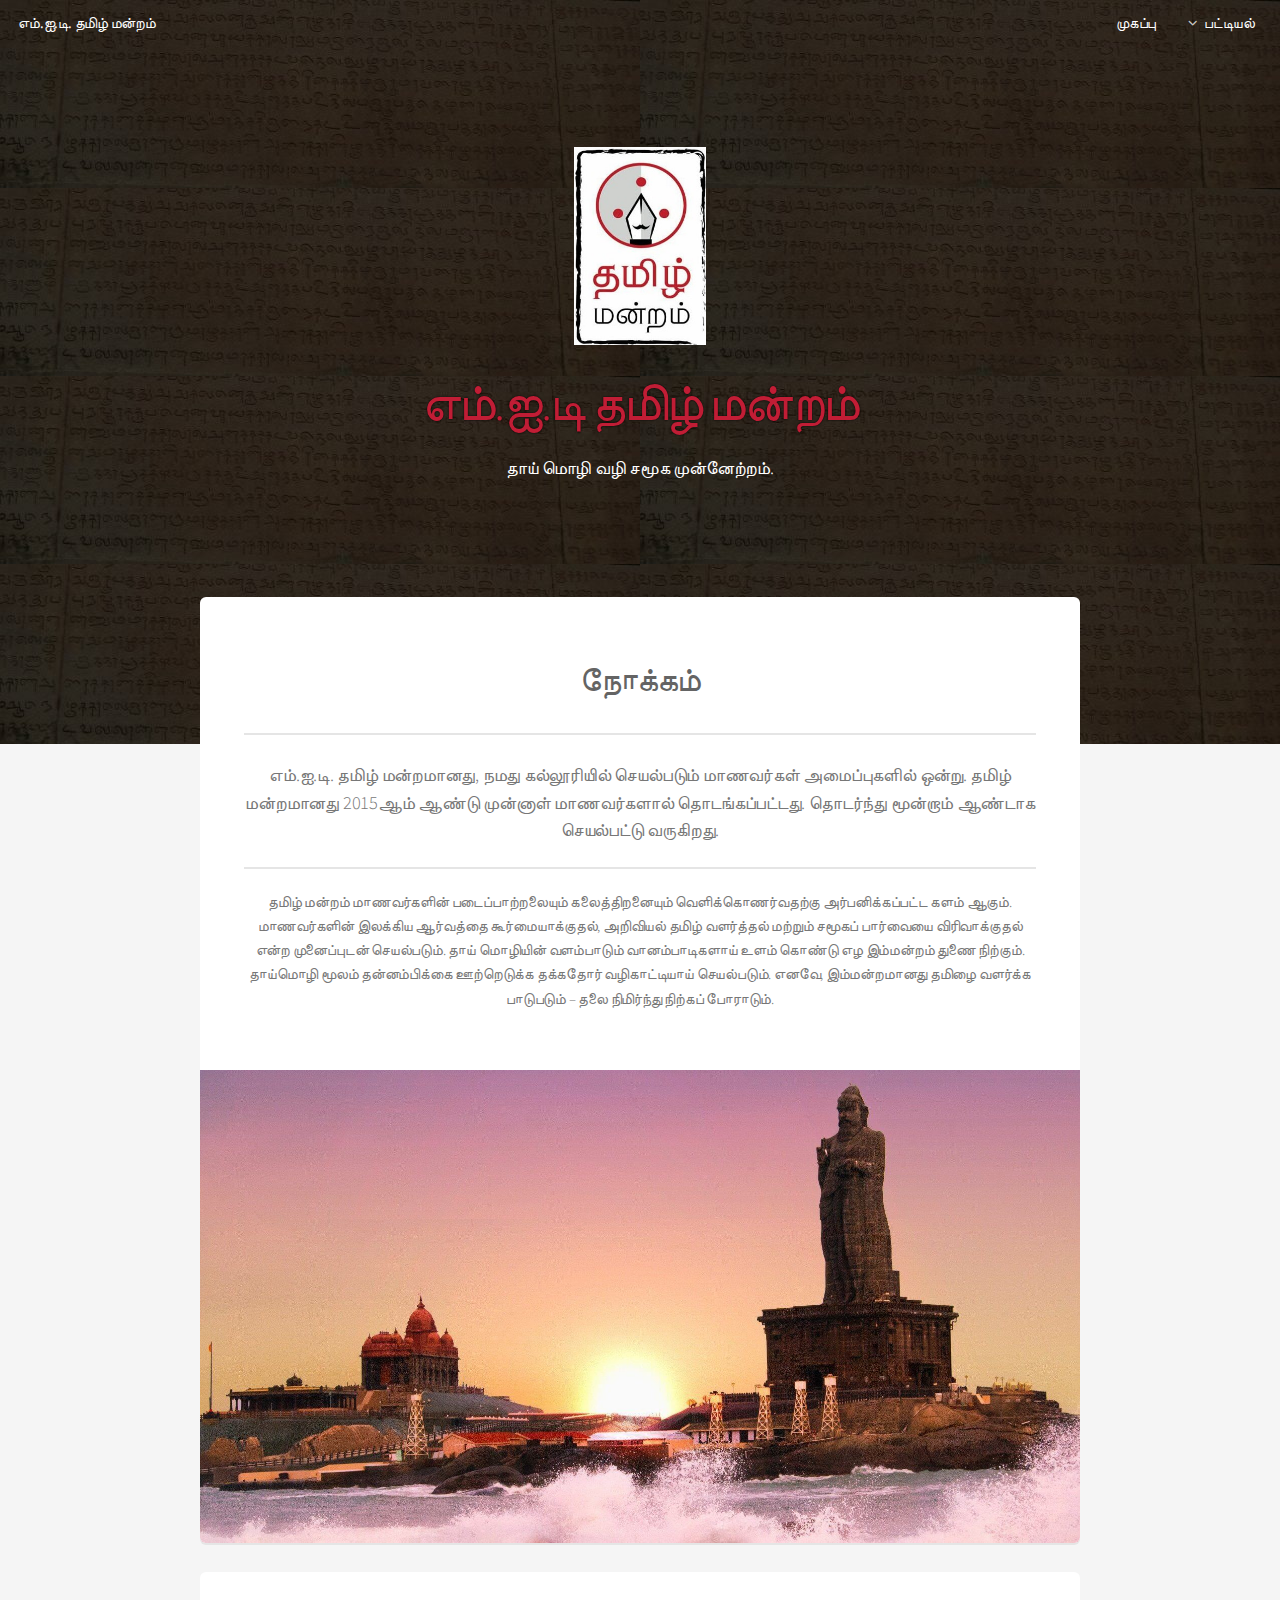
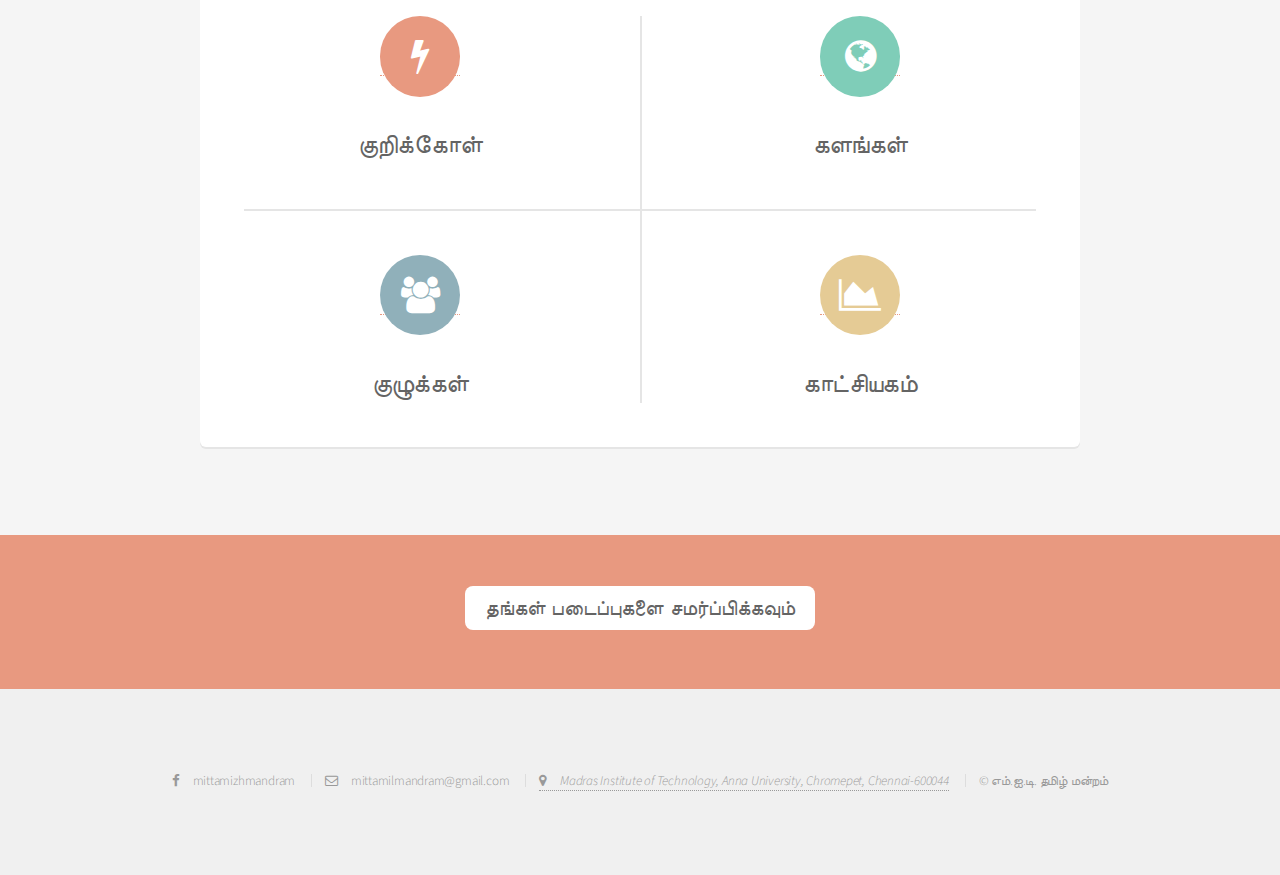
<file: index.html>
<!DOCTYPE HTML>
<html>
	<head>
		<title>எம்.ஐ.டி. தமிழ் மன்றம்</title>
		<link rel="icon" type="image/png" href="images/logo_icon.jpg"/>
		<meta charset="utf-8" />
		<meta name="viewport" content="width=device-width, initial-scale=1, user-scalable=no" />
		<link rel="stylesheet" href="assets/css/main.css" />
	</head>
	<body class="landing is-preload">
		<div id="page-wrapper">

			<!-- Header -->
				<header id="header" class="alt">
					<h1><a href="index.html">எம்.ஐ.டி. தமிழ் மன்றம்</a></h1>
					<nav id="nav">
						<ul>
							<li><a href="index.html">முகப்பு</a></li>
							<li>
								<a href="#" class="icon fa-angle-down">பட்டியல்</a>
								<ul>
									<li><a href="goal.html">குறிக்கோள்</a></li>
									<li><a href="field.html">களங்கள்</a></li>
									<li><a href="team.html">குழுக்கள்</a></li>
									<li><a href="gallery.html">காட்சியகம்</a></li>
								</ul>
							</li>
						</ul>
					</nav>
				</header>

			<!-- Banner -->
				<section id="banner" style="background-image: url(images/banner_01.jpg)">
					<img src="images/logo_icon.jpg" style="width:9em;height:13.5em;" />
					<h2> </h2>
					<h2 style="color:#C11D35;text-shadow: #000000 0px 0px 2px;">எம்.ஐ.டி தமிழ் மன்றம்</h2>
					<p>தாய் மொழி வழி சமூக முன்னேற்றம்.</p>
				</section>

			<!-- Main -->
				<section id="main" class="container">

					<section class="box special">
						<header class="major">
							<h2>நோக்கம்</h2>
							<p>எம்.ஐ.டி. தமிழ் மன்றமானது, நமது கல்லூரியில் செயல்படும் மாணவர்கள் அமைப்புகளில் ஒன்று. தமிழ் மன்றமானது 2015ஆம் ஆண்டு முன்னாள் மாணவர்களால் தொடங்கப்பட்டது. தொடர்ந்து மூன்றாம் ஆண்டாக செயல்பட்டு வருகிறது.</p><br>
							<p>தமிழ் மன்றம் மாணவர்களின் படைப்பாற்றலையும் கலைத்திறனையும் வெளிக்கொணர்வதற்கு அர்பனிக்கப்பட்ட களம் ஆகும். மாணவர்களின் இலக்கிய ஆர்வத்தை கூர்மையாக்குதல், அறிவியல் தமிழ் வளர்த்தல் மற்றும் சமூகப் பார்வையை விரிவாக்குதல் என்ற முனைப்புடன் செயல்படும். தாய் மொழியின் வளம்பாடும் வானம்பாடிகளாய் உளம் கொண்டு எழ இம்மன்றம் துணை நிற்கும். தாய்மொழி மூலம் தன்னம்பிக்கை ஊற்றெடுக்க தக்கதோர் வழிகாட்டியாய் செயல்படும். எனவே, இம்மன்றமானது தமிழை வளர்க்க பாடுபடும் – தலை நிமிர்ந்து நிற்கப் போராடும்.</p>
						</header>
						<span class="image featured"><img src="images/bg1.jpeg" alt="" /></span>
					</section>

					<section class="box special features">
						<div class="features-row">
							<section><a href="goal.html">
								<span class="icon major fa-bolt accent2"></span>
								<h3>குறிக்கோள்</h3>
							</a>
							</section>
							<section><a href="field.html">
								<span class="icon major fa-globe accent3"></span>
								<h3>களங்கள்</h3>
							</a>
							</section>
						</div>
						<div class="features-row">
							<section><a href="team.html">
								<span class="icon major fa-group accent4"></span>
								<h3>குழுக்கள்</h3>
								</a>
							</section>
							<section><a href="gallery.html">
								<span class="icon major fa-area-chart accent5"></span>
								<h3>காட்சியகம்</h3>
							</a>
							</section>
						</div>
					</section>
				</section>

			<!-- CTA -->
				<section id="cta">
					<style>
						/*Bittons*/
						#bittons {
							text-align: center;
							position: relative;
						}
						#bitton {
							font-size: 20px;
							color: #646464;
							text-align: center;
							border-radius: 8px;
							font-size: 21px;
							background: white;
							padding: 10px 20px 10px 20px;
							border: none;
						}
					</style>
					<div id="bittons">
						<a href="submission.php">
							<button id="bitton" role="bitton">தங்கள் படைப்புகளை சமர்ப்பிக்கவும்</button>
						</a>
					</div>
				</section>

			<!-- Footer -->
				<footer id="footer">
					<ul class="copyright">
						<li><a href="https://facebook.com/Mittamizhmandram" class="icon fa-facebook"><span class="label">Facebook</span>&emsp;mittamizhmandram</a></li>
						<li><a href="mailto:mittamilmandram@gmail.com" class="icon fa-envelope-o">&emsp;mittamilmandram@gmail.com</a></li>
						<li><a href="https://maps.google.com/?q=madras+institute+of+technology" target="_blank"><i class="icon fa-map-marker">&emsp;Madras Institute of Technology, Anna University, Chromepet, Chennai-600044</i></a></li>
						<li>&copy; எம்.ஐ.டி. தமிழ் மன்றம்</li>
					</ul>
				</footer>

		</div>

		<!-- Scripts -->
			<script src="assets/js/jquery.min.js"></script>
			<script src="assets/js/jquery.dropotron.min.js"></script>
			<script src="assets/js/jquery.scrollex.min.js"></script>
			<script src="assets/js/browser.min.js"></script>
			<script src="assets/js/breakpoints.min.js"></script>
			<script src="assets/js/util.js"></script>
			<script src="assets/js/main.js"></script>

	</body>
</html>
</file>
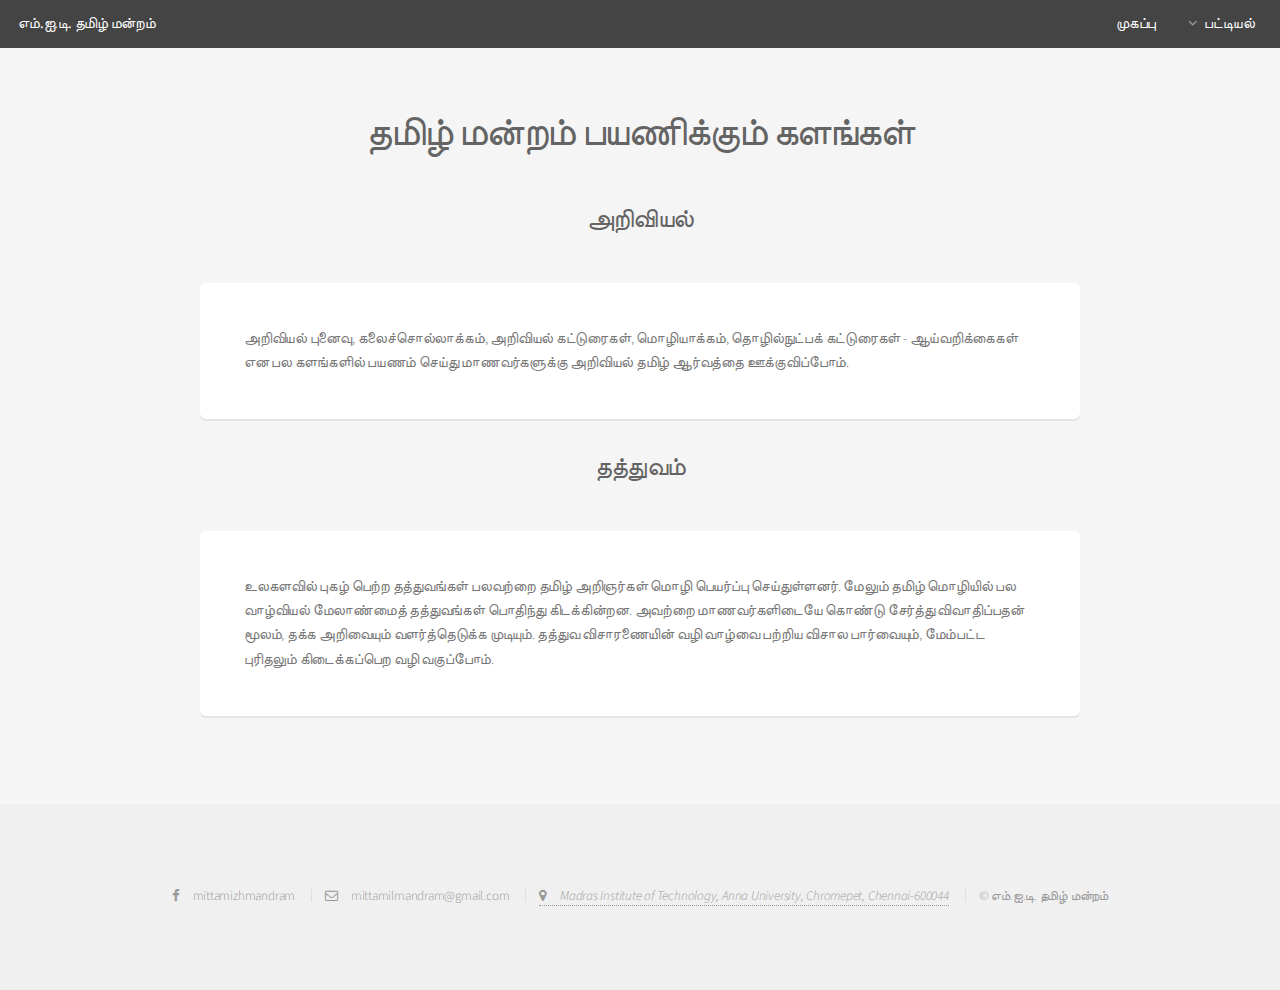
<file: field.html>
<!DOCTYPE HTML>
<html>
	<head>
		<title>எம்.ஐ.டி. தமிழ் மன்றம்</title>
		<link rel="icon" type="image/png" href="images/logo_icon.jpg"/>
		<meta charset="utf-8" />
		<meta name="viewport" content="width=device-width, initial-scale=1, user-scalable=no" />
		<link rel="stylesheet" href="assets/css/main.css" />
	</head>
	<body class="is-preload">
		<div id="page-wrapper">

			<!-- Header -->
				<header id="header">
					<h1><a href="index.html">எம்.ஐ.டி. தமிழ் மன்றம்</a></h1>
					<nav id="nav">
							<ul>
									<li><a href="index.html">முகப்பு</a></li>
									<li>
										<a href="#" class="icon fa-angle-down">பட்டியல்</a>
										<ul>
											<li><a href="goal.html">குறிக்கோள்</a></li>
											<li><a href="field.html">களங்கள்</a></li>
											<li><a href="team.html">குழுக்கள்</a></li>
											<li><a href="gallery.html">காட்சியகம்</a></li>
										</ul>
									</li>
								</ul>
					</nav>
				</header>

			<!-- Main -->
				<section id="main" class="container">
					<header>
						<h2>தமிழ் மன்றம் பயணிக்கும் களங்கள்</h2><br />
						<h3> </h3>
						<h3>அறிவியல்</h3>
					</header>
					<div class="box">
						<p>அறிவியல் புனைவு, கலைச்சொல்லாக்கம், அறிவியல் கட்டுரைகள், மொழியாக்கம், தொழில்நுட்பக் கட்டுரைகள் - ஆய்வறிக்கைகள் என பல களங்களில் பயணம் செய்து மாணவர்களுக்கு அறிவியல் தமிழ் ஆர்வத்தை ஊக்குவிப்போம்.</p>
					</div>
					<header>
						<h3>தத்துவம்</h3>
					</header>
					<div class="box">
						<p>உலகளவில் புகழ் பெற்ற தத்துவங்கள் பலவற்றை தமிழ் அறிஞர்கள் மொழி பெயர்ப்பு செய்துள்ளனர். மேலும் தமிழ் மொழியில் பல வாழ்வியல் மேலாண்மைத் தத்துவங்கள் பொதிந்து கிடக்கின்றன. அவற்றை மாணவர்களிடையே கொண்டு சேர்த்து விவாதிப்பதன் மூலம், தக்க அறிவையும் வளர்த்தெடுக்க முடியும். தத்துவ விசாரணையின் வழி வாழ்வை பற்றிய விசால பார்வையும், மேம்பட்ட புரிதலும் கிடைக்கப்பெற வழி வகுப்போம்.</p>
					</div>
				</section>

			<!-- Footer -->
			<footer id="footer">
				<ul class="copyright">
					<li><a href="https://facebook.com/Mittamizhmandram" class="icon fa-facebook"><span class="label">Facebook</span>&emsp;mittamizhmandram</a></li>
					<li><a href="mailto:mittamilmandram@gmail.com" class="icon fa-envelope-o">&emsp;mittamilmandram@gmail.com</a></li>
					<li><a href="https://maps.google.com/?q=madras+institute+of+technology" target="_blank"><i class="icon fa-map-marker">&emsp;Madras Institute of Technology, Anna University, Chromepet, Chennai-600044</i></a></li>
					<li>&copy; எம்.ஐ.டி. தமிழ் மன்றம்</li>
				</ul>
			</footer>
		
		</div>

		<!-- Scripts -->
			<script src="assets/js/jquery.min.js"></script>
			<script src="assets/js/jquery.dropotron.min.js"></script>
			<script src="assets/js/jquery.scrollex.min.js"></script>
			<script src="assets/js/browser.min.js"></script>
			<script src="assets/js/breakpoints.min.js"></script>
			<script src="assets/js/util.js"></script>
			<script src="assets/js/main.js"></script>

	</body>
</html>
</file>
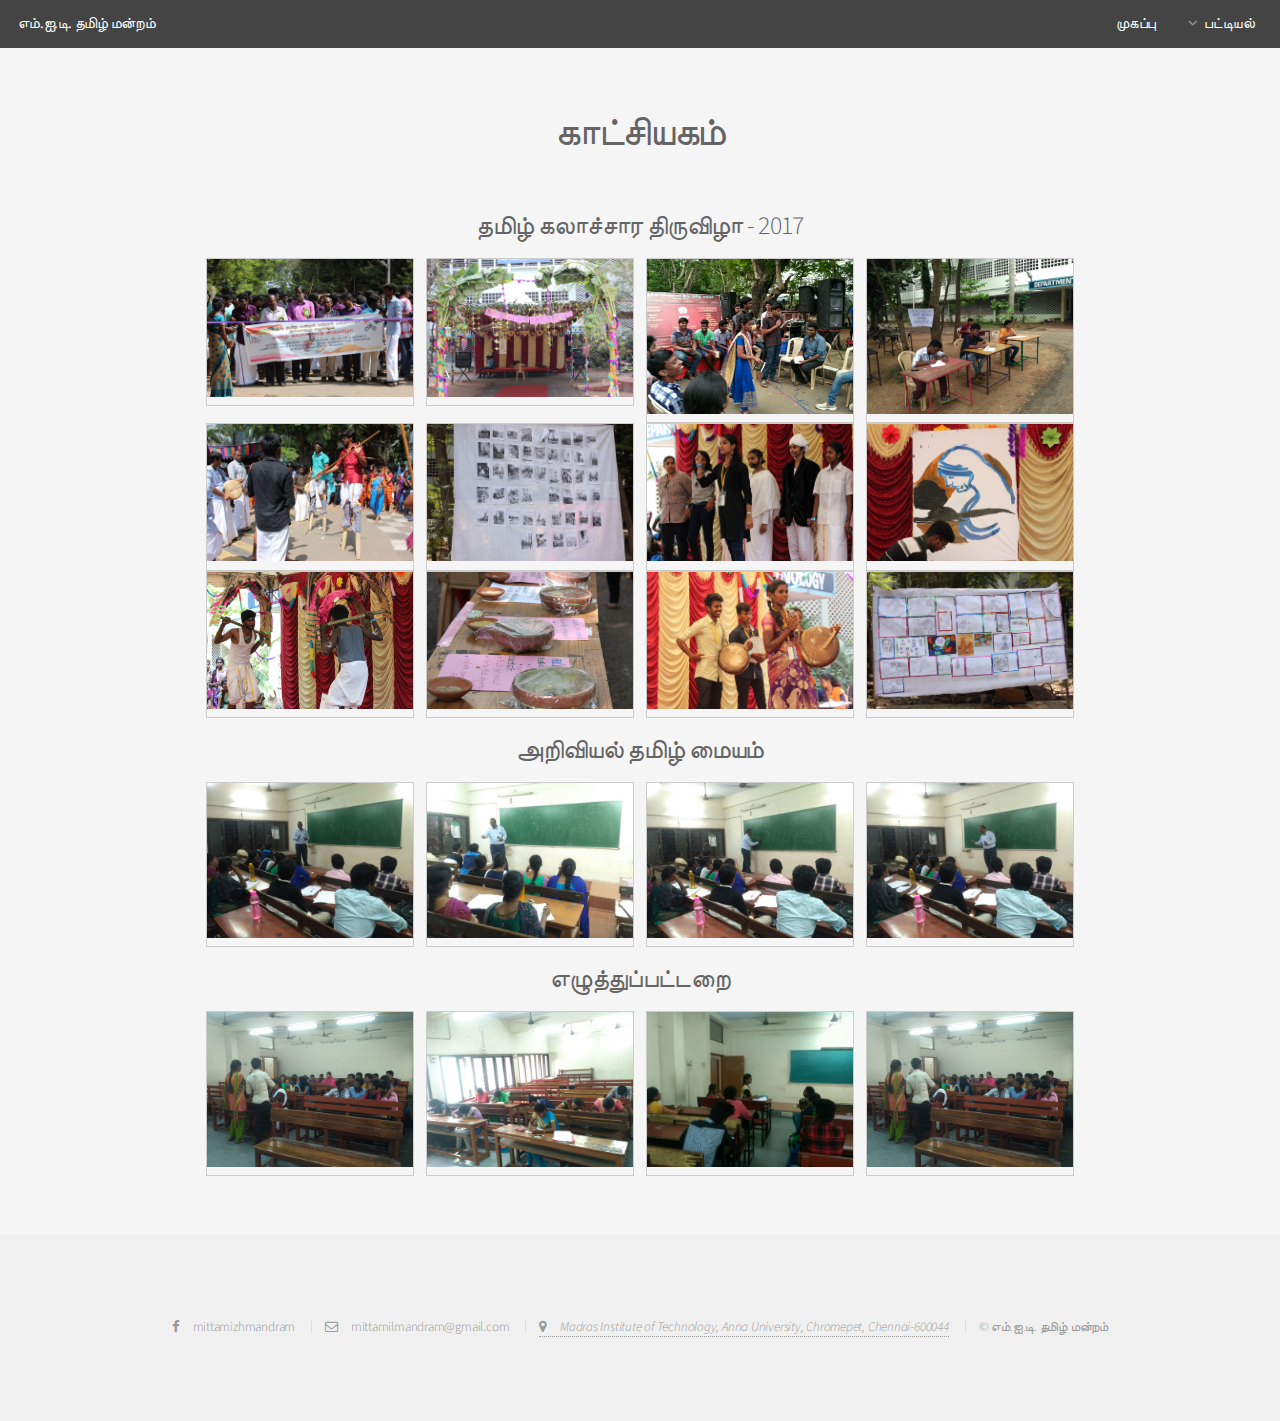
<file: gallery.html>
<!DOCTYPE HTML>
<html>
	<head>
		<title>எம்.ஐ.டி. தமிழ் மன்றம்</title>
		<link rel="icon" type="image/png" href="images/logo_icon.jpg"/>
		<meta charset="utf-8" />
		<meta name="viewport" content="width=device-width, initial-scale=1, user-scalable=no" />
		<link rel="stylesheet" href="assets/css/main.css" />
	</head>
	<body class="is-preload">
		<div id="page-wrapper">

			<!-- Header -->
				<header id="header">
					<h1><a href="index.html">எம்.ஐ.டி. தமிழ் மன்றம்</a></h1>
					<nav id="nav">
							<ul>
									<li><a href="index.html">முகப்பு</a></li>
									<li>
										<a href="#" class="icon fa-angle-down">பட்டியல்</a>
										<ul>
											<li><a href="goal.html">குறிக்கோள்</a></li>
											<li><a href="field.html">களங்கள்</a></li>
											<li><a href="team.html">குழுக்கள்</a></li>
											<li><a href="gallery.html">காட்சியகம்</a></li>
										</ul>
									</li>
								</ul>
					</nav>
				</header>

			<!-- Main -->
				<section id="main" class="container">
					<header>
						<h2>காட்சியகம்</h2>
					</header>
					<style>
						div.kallery {
							border: 1px solid #ccc;
						}
						
						div.kallery:hover {
							border: 1px solid #777;
						}
						
						div.kallery img {
							width: 100%;
							height: auto;
						}
						
						* {
							box-sizing: border-box;
						}
						
						.rasponsive {
							padding: 0 6px;
							float: left;
							width: 24.99999%;
						}
						
						@media only screen and (max-width: 700px) {
							.rasponsive {
								width: 49.99999%;
								margin: 6px 0;
							}
						}
						
						@media only screen and (max-width: 500px) {
							.rasponsive {
								width: 100%;
							}
						}
						
						.clearfix:after {
							content: "";
							display: table;
							clear: both;
						}
					</style>

					<h3 style="text-align:center;">தமிழ் கலாச்சார திருவிழா - 2017</h3>

					<div class="rasponsive">
						<a  target="_blank" href="images/gallery/tk06-min.JPG">
							<div class="kallery">
								<img src="images/gallery/tk06-min.JPG" alt="தமிழ் கலாச்சார திருவிழா" width="600" height="400">
							</div>
						</a>
					</div>
  
					<div class="rasponsive">
						<a  target="_blank" href="images/gallery/tk05-min.JPG">
							<div class="kallery">
								<img src="images/gallery/tk05-min.JPG" alt="தமிழ் கலாச்சார திருவிழா" width="600" height="400">
							</div>
						</a>
					</div>
  
					<div class="rasponsive">
						<a  target="_blank" href="images/gallery/tk02-min.jpg">
							<div class="kallery">
								<img src="images/gallery/tk02-min.jpg" alt="தமிழ் கலாச்சார திருவிழா" width="600" height="400">
							</div>
						</a>
					</div>
  
					<div class="rasponsive">
						<a  target="_blank" href="images/gallery/tk01-min.jpg">
							<div class="kallery">
								<img src="images/gallery/tk01-min.jpg" alt="தமிழ் கலாச்சார திருவிழா" width="600" height="400">
							</div>
						</a>
					</div>

					<div class="clearfix"></div>

					<div class="rasponsive">
						<a  target="_blank" href="images/gallery/tk07-min.JPG">
							<div class="kallery">
								<img src="images/gallery/tk07-min.JPG" alt="தமிழ் கலாச்சார திருவிழா" width="600" height="400">
							</div>
						</a>
					</div>
	
	  
					<div class="rasponsive">
						<a  target="_blank" href="images/gallery/tk15-min.JPG">
							<div class="kallery">
								<img src="images/gallery/tk15-min.JPG" alt="தமிழ் கலாச்சார திருவிழா" width="600" height="400">
							</div>
						</a>
					</div>
	  
					<div class="rasponsive">
						<a  target="_blank" href="images/gallery/tk09-min.JPG">
							<div class="kallery">
								<img src="images/gallery/tk09-min.JPG" alt="தமிழ் கலாச்சார திருவிழா" width="600" height="400">
							</div>
						</a>
					</div>
	  
					<div class="rasponsive">
						<a  target="_blank" href="images/gallery/tk10-min.JPG">
							<div class="kallery">
								<img src="images/gallery/tk10-min.JPG" alt="தமிழ் கலாச்சார திருவிழா" width="600" height="400">
							</div>
						</a>
					</div>
  
					<div class="clearfix"></div>

					<div class="rasponsive">
						<a  target="_blank" href="images/gallery/tk11-min.JPG">
							<div class="kallery">
								<img src="images/gallery/tk11-min.JPG" alt="தமிழ் கலாச்சார திருவிழா" width="600" height="400">
							</div>
						</a>
					</div>
		
		  
					<div class="rasponsive">
						<a  target="_blank" href="images/gallery/tk12-min.JPG">
							<div class="kallery">
								<img src="images/gallery/tk12-min.JPG" alt="தமிழ் கலாச்சார திருவிழா" width="600" height="400">
							</div>
						</a>
					</div>
		  
					<div class="rasponsive">
						<a  target="_blank" href="images/gallery/tk21-min.JPG">
							<div class="kallery">
								<img src="images/gallery/tk21-min.JPG" alt="தமிழ் கலாச்சார திருவிழா" width="600" height="400">
							</div>
						</a>
					</div>
		  
					<div class="rasponsive">
						<a  target="_blank" href="images/gallery/tk14-min.JPG">
							<div class="kallery">
								<img src="images/gallery/tk14-min.JPG" alt="தமிழ் கலாச்சார திருவிழா" width="600" height="400">
							</div>
						</a>
					</div>
	  
					<div class="clearfix"></div>

					<h3>  </h3>
					<h3 style="text-align:center;">அறிவியல் தமிழ் மையம்</h3>

					<div class="rasponsive">
							<a  target="_blank" href="images/gallery/st02-min.jpg">
								<div class="kallery">
									<img src="images/gallery/st02-min.jpg" alt="அறிவியல் தமிழ் மையம்" width="600" height="400">
								</div>
							</a>
					</div>

					<div class="rasponsive">
						<a  target="_blank" href="images/gallery/st02-min.jpg">
							<div class="kallery">
								<img src="images/gallery/st01-min.jpg" alt="அறிவியல் தமிழ் மையம்" width="600" height="400">
							</div>
						</a>
					</div>

					<div class="rasponsive">
						<a  target="_blank" href="images/gallery/st03-min.jpg">
							<div class="kallery">
								<img src="images/gallery/st03-min.jpg" alt="அறிவியல் தமிழ் மையம்" width="600" height="400">
							</div>
						</a>
					</div>

					<div class="rasponsive">
						<a  target="_blank" href="images/gallery/st04-min.jpg">
							<div class="kallery">
								<img src="images/gallery/st04-min.jpg" alt="அறிவியல் தமிழ் மையம்" width="600" height="400">
							</div>
						</a>
					</div>
  
					<div class="clearfix"></div>

					<h3>  </h3>
					<h3 style="text-align:center;">எழுத்துப்பட்டறை</h3>

					<div class="rasponsive">
							<a  target="_blank" href="images/gallery/e02-min.jpg">
								<div class="kallery">
									<img src="images/gallery/e02-min.jpg" alt="அறிவியல் தமிழ் மையம்" width="600" height="400">
								</div>
							</a>
					</div>

					<div class="rasponsive">
						<a  target="_blank" href="images/gallery/e04-min.jpg">
							<div class="kallery">
								<img src="images/gallery/e04-min.jpg" alt="அறிவியல் தமிழ் மையம்" width="600" height="400">
							</div>
						</a>
					</div>

					<div class="rasponsive">
						<a  target="_blank" href="images/gallery/e03-min.jpg">
							<div class="kallery">
								<img src="images/gallery/e03-min.jpg" alt="அறிவியல் தமிழ் மையம்" width="600" height="400">
							</div>
						</a>
					</div>

					<div class="rasponsive">
						<a  target="_blank" href="images/gallery/e02-min.jpg">
							<div class="kallery">
								<img src="images/gallery/e02-min.jpg" alt="அறிவியல் தமிழ் மையம்" width="600" height="400">
							</div>
						</a>
					</div>
  
					<div class="clearfix"></div>


				</section>

			<!-- Footer -->
			<footer id="footer">
				<ul class="copyright">
					<li><a href="https://facebook.com/Mittamizhmandram" class="icon fa-facebook"><span class="label">Facebook</span>&emsp;mittamizhmandram</a></li>
					<li><a href="mailto:mittamilmandram@gmail.com" class="icon fa-envelope-o">&emsp;mittamilmandram@gmail.com</a></li>
					<li><a href="https://maps.google.com/?q=madras+institute+of+technology" target="_blank"><i class="icon fa-map-marker">&emsp;Madras Institute of Technology, Anna University, Chromepet, Chennai-600044</i></a></li>
					<li>&copy; எம்.ஐ.டி. தமிழ் மன்றம்</li>
				</ul>
			</footer>
		
		</div>

		<!-- Scripts -->
			<script src="assets/js/jquery.min.js"></script>
			<script src="assets/js/jquery.dropotron.min.js"></script>
			<script src="assets/js/jquery.scrollex.min.js"></script>
			<script src="assets/js/browser.min.js"></script>
			<script src="assets/js/breakpoints.min.js"></script>
			<script src="assets/js/util.js"></script>
			<script src="assets/js/main.js"></script>

	</body>
</html>
</file>
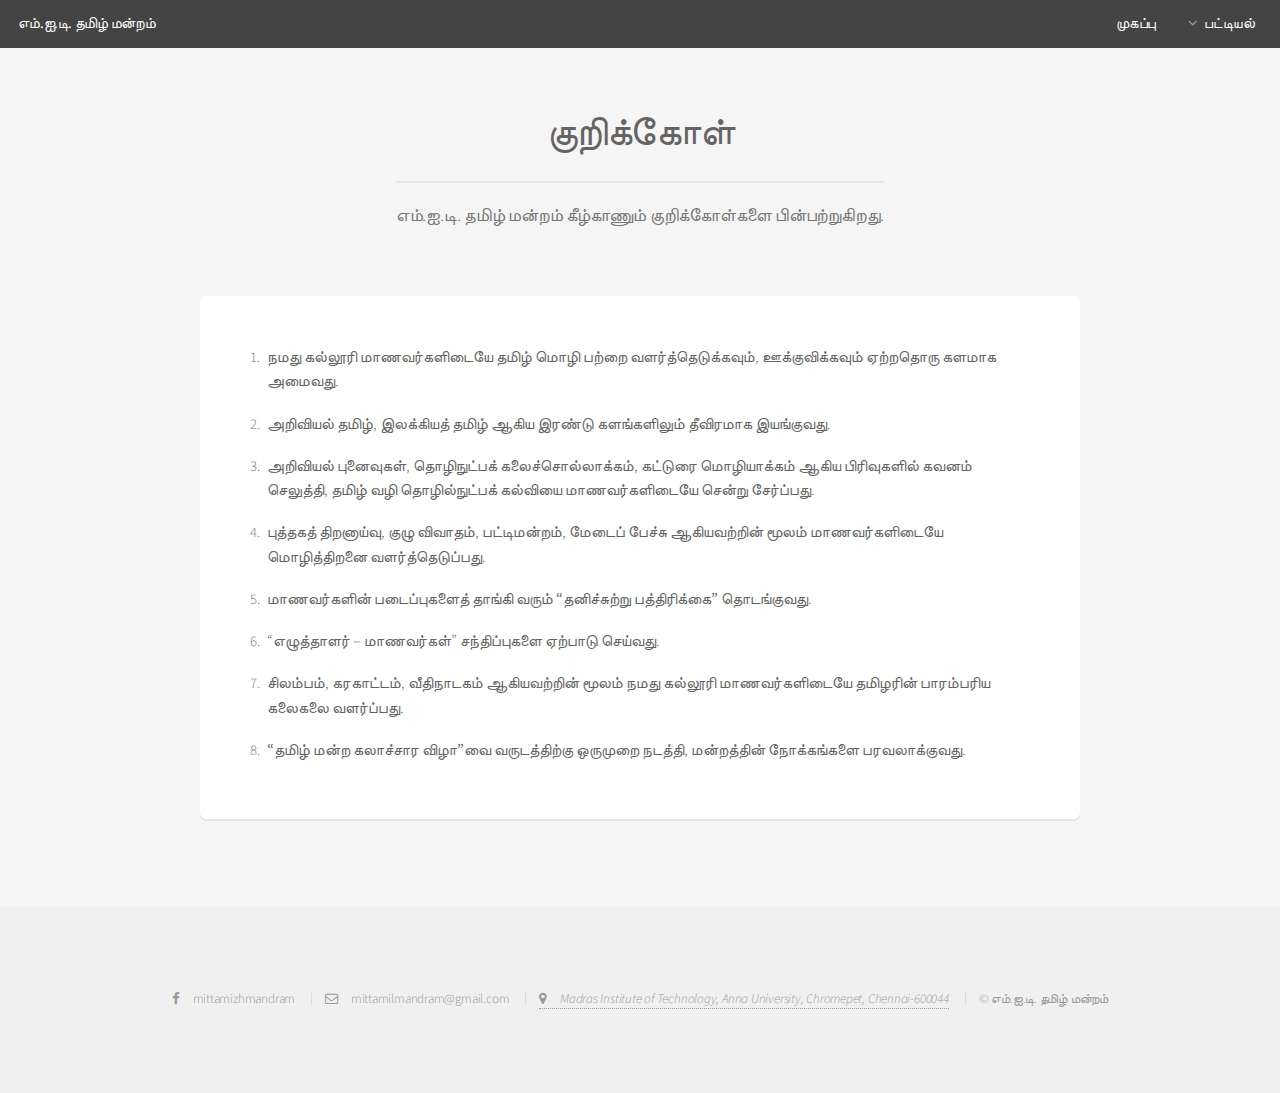
<file: goal.html>
<!DOCTYPE HTML>
<html>
	<head>
		<title>எம்.ஐ.டி. தமிழ் மன்றம்</title>
		<link rel="icon" type="image/png" href="images/logo_icon.jpg"/>
		<meta charset="utf-8" />
		<meta name="viewport" content="width=device-width, initial-scale=1, user-scalable=no" />
		<link rel="stylesheet" href="assets/css/main.css" />
	</head>
	<body class="is-preload">
		<div id="page-wrapper">

			<!-- Header -->
				<header id="header">
					<h1><a href="index.html">எம்.ஐ.டி. தமிழ் மன்றம்</a></h1>
					<nav id="nav">
							<ul>
									<li><a href="index.html">முகப்பு</a></li>
									<li>
										<a href="#" class="icon fa-angle-down">பட்டியல்</a>
										<ul>
											<li><a href="goal.html">குறிக்கோள்</a></li>
											<li><a href="field.html">களங்கள்</a></li>
											<li><a href="team.html">குழுக்கள்</a></li>
											<li><a href="gallery.html">காட்சியகம்</a></li>
										</ul>
									</li>
								</ul>
					</nav>
				</header>

			<!-- Main -->
				<section id="main" class="container">
					<header>
						<h2>குறிக்கோள்</h2>
						<p>எம்.ஐ.டி. தமிழ் மன்றம் கீழ்காணும் குறிக்கோள்களை பின்பற்றுகிறது.</p>
					</header>
					<div class="box">
						<ol>
								<li style="padding: 5px;"><h4>நமது கல்லூரி மாணவர்களிடையே தமிழ் மொழி பற்றை வளர்த்தெடுக்கவும், ஊக்குவிக்கவும் ஏற்றதொரு களமாக அமைவது.</h4></li>
								<li style="padding: 5px;"><h4>அறிவியல் தமிழ், இலக்கியத் தமிழ் ஆகிய இரண்டு களங்களிலும் தீவிரமாக இயங்குவது.</h4></li>
								<li style="padding: 5px;"><h4>அறிவியல் புனைவுகள், தொழிநுட்பக் கலைச்சொல்லாக்கம், கட்டுரை மொழியாக்கம் ஆகிய பிரிவுகளில் கவனம் செலுத்தி, தமிழ் வழி தொழில்நுட்பக் கல்வியை மாணவர்களிடையே சென்று சேர்ப்பது.</h4></li>
								<li style="padding: 5px;"><h4>புத்தகத் திறனாய்வு, குழு விவாதம், பட்டிமன்றம், மேடைப் பேச்சு ஆகியவற்றின் மூலம் மாணவர்களிடையே மொழித்திறனை வளர்த்தெடுப்பது.</h4></li>
								<li style="padding: 5px;"><h4>மாணவர்களின் படைப்புகளைத் தாங்கி வரும் <b>“தனிச்சுற்று பத்திரிக்கை”</b> தொடங்குவது.</h4></li>
								<li style="padding: 5px;"><h4>“எழுத்தாளர் – மாணவர்கள்” சந்திப்புகளை ஏற்பாடு செய்வது.</h4></li>
								<li style="padding: 5px;"><h4>சிலம்பம், கரகாட்டம், வீதிநாடகம் ஆகியவற்றின் மூலம் நமது கல்லூரி மாணவர்களிடையே <b>தமிழரின் பாரம்பரிய கலைகலை</b> வளர்ப்பது.</h4></li>
								<li style="padding: 5px;"><h4><b>“தமிழ் மன்ற கலாச்சார விழா”</b>வை வருடத்திற்கு ஒருமுறை நடத்தி, மன்றத்தின் நோக்கங்களை பரவலாக்குவது.</h4></li>
						</ol>
					</div>
				</section>

			<!-- Footer -->
			<footer id="footer">
				<ul class="copyright">
					<li><a href="https://facebook.com/Mittamizhmandram" class="icon fa-facebook"><span class="label">Facebook</span>&emsp;mittamizhmandram</a></li>
					<li><a href="mailto:mittamilmandram@gmail.com" class="icon fa-envelope-o">&emsp;mittamilmandram@gmail.com</a></li>
					<li><a href="https://maps.google.com/?q=madras+institute+of+technology" target="_blank"><i class="icon fa-map-marker">&emsp;Madras Institute of Technology, Anna University, Chromepet, Chennai-600044</i></a></li>
					<li>&copy; எம்.ஐ.டி. தமிழ் மன்றம்</li>
				</ul>
			</footer>
		
		</div>

		<!-- Scripts -->
			<script src="assets/js/jquery.min.js"></script>
			<script src="assets/js/jquery.dropotron.min.js"></script>
			<script src="assets/js/jquery.scrollex.min.js"></script>
			<script src="assets/js/browser.min.js"></script>
			<script src="assets/js/breakpoints.min.js"></script>
			<script src="assets/js/util.js"></script>
			<script src="assets/js/main.js"></script>

	</body>
</html>
</file>
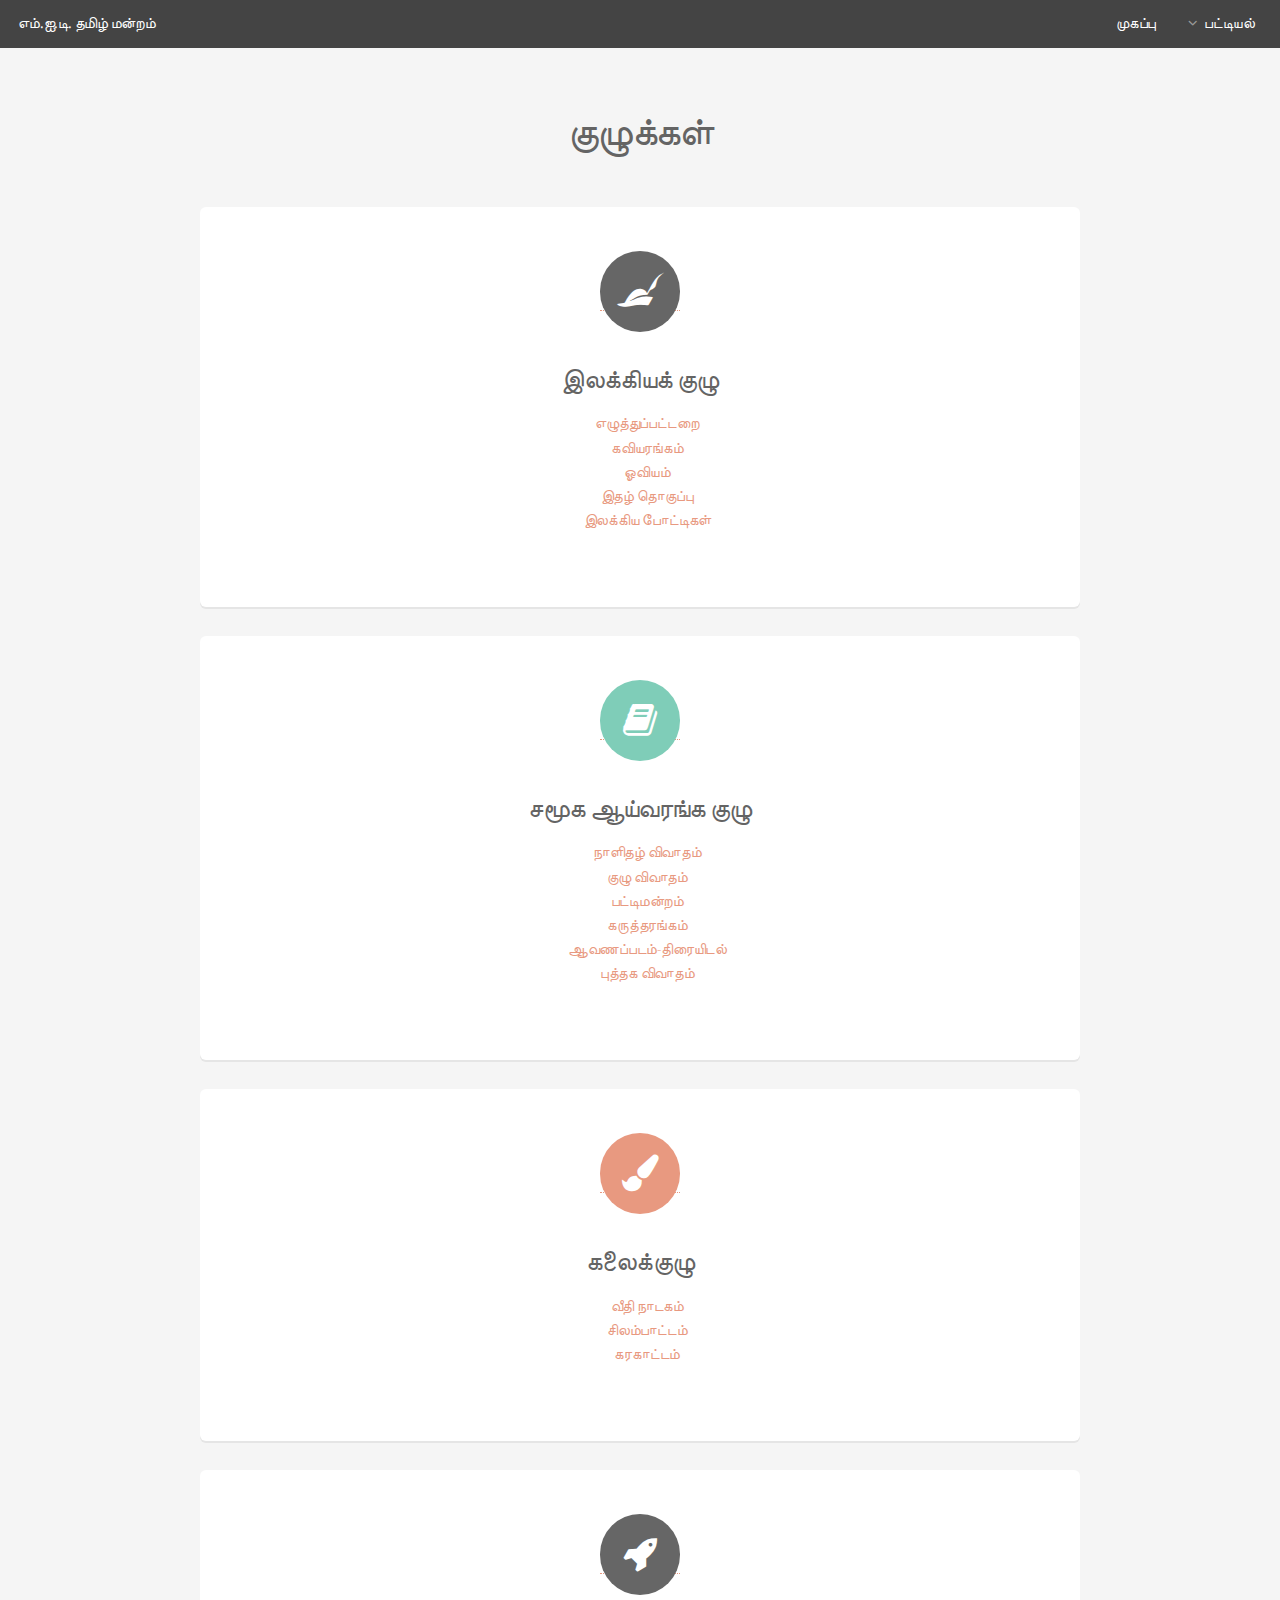
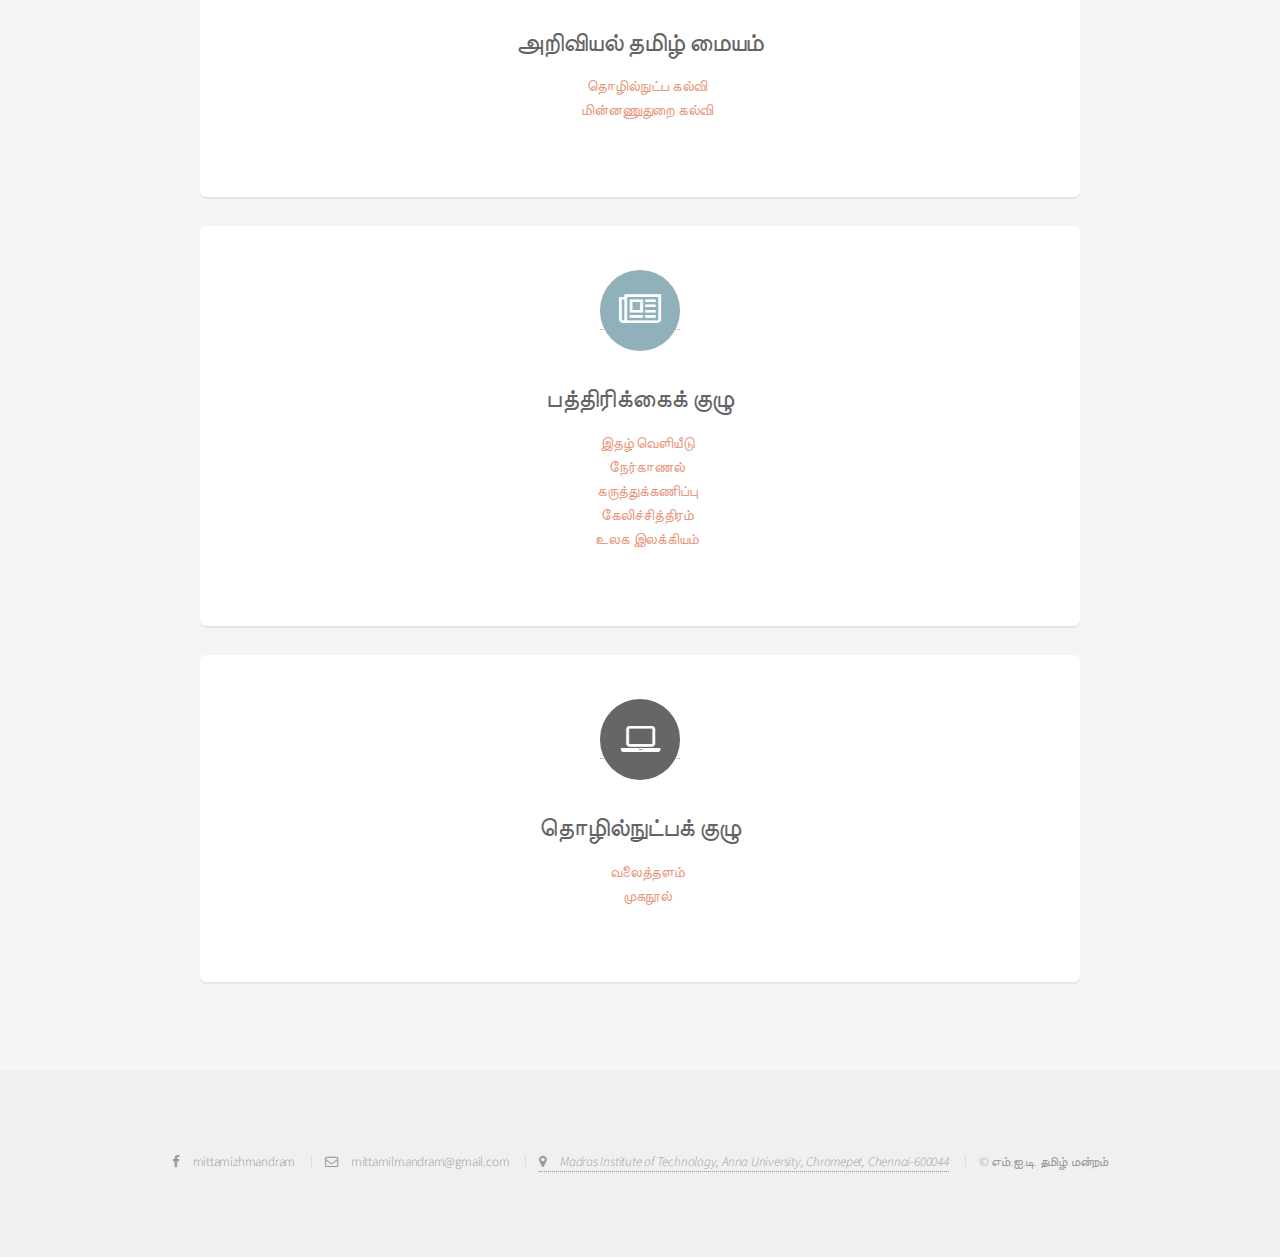
<file: team.html>
<!DOCTYPE HTML>
<html>
	<head>
		<title>எம்.ஐ.டி. தமிழ் மன்றம்</title>
		<link rel="icon" type="image/png" href="images/logo_icon.jpg"/>
		<meta charset="utf-8" />
		<meta name="viewport" content="width=device-width, initial-scale=1, user-scalable=no" />
		<link rel="stylesheet" href="assets/css/main.css" />
	</head>
	<body class="is-preload">
		<div id="page-wrapper">

			<!-- Header -->
				<header id="header">
					<h1><a href="index.html">எம்.ஐ.டி. தமிழ் மன்றம்</a></h1>
					<nav id="nav">
							<ul>
									<li><a href="index.html">முகப்பு</a></li>
									<li>
										<a href="#" class="icon fa-angle-down">பட்டியல்</a>
										<ul>
											<li><a href="goal.html">குறிக்கோள்</a></li>
											<li><a href="field.html">களங்கள்</a></li>
											<li><a href="team.html">குழுக்கள்</a></li>
											<li><a href="gallery.html">காட்சியகம்</a></li>
										</ul>
									</li>
								</ul>
					</nav>
				</header>

			<!-- Main -->
				<section id="main" class="container">
					<header>
						<h2>குழுக்கள்</h2>
					</header>

					<div class="features-row">
						<section class="box special features" >
							<a href="team/illakiyam.html">
								<span class="icon major fa-pied-piper accent1"></span>
								<h3>இலக்கியக் குழு</h3>
								<ul>
									எழுத்துப்பட்டறை<br />கவியரங்கம்<br />ஓவியம்<br />இதழ் தொகுப்பு<br />இலக்கிய போட்டிகள்
								</ul>
							</a>
						</section>
						<section class="box special features" >
							<a href="team/samoogam.html">
								<span class="icon major fa-book accent3"></span>
								<h3>சமூக ஆய்வரங்க குழு</h3>
								<ul>
									நாளிதழ் விவாதம்<br />குழு விவாதம்<br />பட்டிமன்றம்<br />கருத்தரங்கம்<br />ஆவணப்படம்-திரையிடல்<br />புத்தக விவாதம்
								</ul>
							</a>
						</section>
						<section class="box special features" >
							<a href="team/kalai.html">
								<span class="icon major fa-paint-brush accent2"></span>
								<h3>கலைக்குழு</h3>
								<ul>
									வீதி நாடகம்<br />சிலம்பாட்டம்<br />கரகாட்டம்
								</ul>
							</a>
						</section>
						<section class="box special features" >
							<a href="team/scientifictamil.html">
								<span class="icon major fa-rocket accent1"></span>
								<h3>அறிவியல் தமிழ் மையம்</h3>
								<ul>
									தொழில்நுட்ப கல்வி<br /> மின்னணுதுறை கல்வி
								</ul>
							</a>
						</section>
						<section class="box special features" >
							<a href="team/press.html">
								<span class="icon major fa-newspaper-o accent4"></span>
								<h3>பத்திரிக்கைக் குழு</h3>
								<ul>
									இதழ் வெளியீடு<br />நேர்காணல்<br />கருத்துக்கணிப்பு<br />கேலிச்சித்திரம்<br />உலக இலக்கியம்
								</ul>
							</a>
						</section>
						<section class="box special features" >
							<a href="team/tholilnutpam.html">
								<span class="icon major fa-laptop accent6"></span>
								<h3>தொழில்நுட்பக் குழு</h3>
								<ul>
									வலைத்தளம்<br />முகநூல்
								</ul>
							</a>
						</section>
					</div>
				</section>

			<!-- Footer -->
			<footer id="footer">
				<ul class="copyright">
					<li><a href="https://facebook.com/Mittamizhmandram" class="icon fa-facebook"><span class="label">Facebook</span>&emsp;mittamizhmandram</a></li>
					<li><a href="mailto:mittamilmandram@gmail.com" class="icon fa-envelope-o">&emsp;mittamilmandram@gmail.com</a></li>
					<li><a href="https://maps.google.com/?q=madras+institute+of+technology" target="_blank"><i class="icon fa-map-marker">&emsp;Madras Institute of Technology, Anna University, Chromepet, Chennai-600044</i></a></li>
					<li>&copy; எம்.ஐ.டி. தமிழ் மன்றம்</li>
				</ul>
			</footer>
		
		</div>

		<!-- Scripts -->
		<script src="assets/js/jquery.min.js"></script>
		<script src="assets/js/jquery.dropotron.min.js"></script>
		<script src="assets/js/jquery.scrollex.min.js"></script>
		<script src="assets/js/browser.min.js"></script>
		<script src="assets/js/breakpoints.min.js"></script>
		<script src="assets/js/util.js"></script>
		<script src="assets/js/main.js"></script>

	</body>
</html>
</file>
<file: assets/css/main.css>
@import url("font-awesome.min.css");
@import url("https://fonts.googleapis.com/css?family=Source+Sans+Pro:300,400,300italic,400italic");

/* Based on meyerweb.com/eric/tools/css/reset (v2.0 | 20110126 | License: public domain) */

	html, body, div, span, applet, object,
	iframe, h1, h2, h3, h4, h5, h6, p, blockquote,
	pre, a, abbr, acronym, address, big, cite,
	code, del, dfn, em, img, ins, kbd, q, s, samp,
	small, strike, strong, sub, sup, tt, var, b,
	u, i, center, dl, dt, dd, ol, ul, li, fieldset,
	form, label, legend, table, caption, tbody,
	tfoot, thead, tr, th, td, article, aside,
	canvas, details, embed, figure, figcaption,
	footer, header, hgroup, menu, nav, output, ruby,
	section, summary, time, mark, audio, video {
		margin: 0;
		padding: 0;
		border: 0;
		font-size: 100%;
		font: inherit;
		vertical-align: baseline;
	}

	article, aside, details, figcaption, figure,
	footer, header, hgroup, menu, nav, section {
		display: block;
	}

	body {
		line-height: 1;
	}

	ol, ul {
		list-style: none;
	}

	blockquote, q {
		quotes: none;
	}

		blockquote:before, blockquote:after, q:before, q:after {
			content: '';
			content: none;
		}

	table {
		border-collapse: collapse;
		border-spacing: 0;
	}

	body {
		-webkit-text-size-adjust: none;
	}

	mark {
		background-color: transparent;
		color: inherit;
	}

	input::-moz-focus-inner {
		border: 0;
		padding: 0;
	}

	input, select, textarea {
		-moz-appearance: none;
		-webkit-appearance: none;
		-ms-appearance: none;
		appearance: none;
	}

/* Basic */

	@-ms-viewport {
		width: device-width;
	}

	body {
		-ms-overflow-style: scrollbar;
	}

	@media screen and (max-width: 480px) {

		html, body {
			min-width: 320px;
		}

	}

	html {
		box-sizing: border-box;
	}

	*, *:before, *:after {
		box-sizing: inherit;
	}

	body {
		background: #f5f5f5;
	}

	body, input, select, textarea {
		color: #777;
		font-family: "Source Sans Pro", sans-serif;
		font-size: 16pt;
		font-weight: 300;
		line-height: 1.65em;
		letter-spacing: -0.015em;
	}

	a {
		-moz-transition: color 0.2s ease-in-out, border-bottom-color 0.2s ease-in-out;
		-webkit-transition: color 0.2s ease-in-out, border-bottom-color 0.2s ease-in-out;
		-ms-transition: color 0.2s ease-in-out, border-bottom-color 0.2s ease-in-out;
		transition: color 0.2s ease-in-out, border-bottom-color 0.2s ease-in-out;
		border-bottom: dotted 1px;
		color: #e89980;
		text-decoration: none;
	}

		a:hover {
			border-bottom-color: transparent;
		}

	strong, b {
		color: #646464;
		font-weight: 400;
	}

	em, i {
		font-style: italic;
	}

	p {
		margin: 0 0 2em 0;
	}

	h1, h2, h3, h4, h5, h6 {
		color: #646464;
		font-weight: 300;
		line-height: 1em;
		margin: 0 0 0.5em 0;
	}

		h1 a, h2 a, h3 a, h4 a, h5 a, h6 a {
			color: inherit;
			text-decoration: none;
		}

	h2 {
		font-size: 2.25em;
		line-height: 1.5em;
		letter-spacing: -0.035em;
	}

	h3 {
		font-size: 1.75em;
		line-height: 1.5em;
		letter-spacing: -0.025em;
	}

	h4 {
		font-size: 1.1em;
		line-height: 1.5em;
		letter-spacing: 0;
	}

	h5 {
		font-size: 0.9em;
		line-height: 1.5em;
		letter-spacing: 0;
	}

	h6 {
		font-size: 0.7em;
		line-height: 1.5em;
		letter-spacing: 0;
	}

	sub {
		font-size: 0.8em;
		position: relative;
		top: 0.5em;
	}

	sup {
		font-size: 0.8em;
		position: relative;
		top: -0.5em;
	}

	hr {
		border: 0;
		border-bottom: solid 2px #e5e5e5;
		margin: 2em 0;
	}

		hr.major {
			margin: 3em 0;
		}

	blockquote {
		border-left: solid 4px #e5e5e5;
		font-style: italic;
		margin: 0 0 2em 0;
		padding: 0.5em 0 0.5em 2em;
	}

	pre {
		-webkit-overflow-scrolling: touch;
		background: #f8f8f8;
		border-radius: 6px;
		border: solid 1px #e5e5e5;
		font-family: monospace;
		font-size: 0.9em;
		line-height: 1.75em;
		margin: 0 0 2em 0;
		overflow-x: auto;
		padding: 1em 1.5em;
	}

	code {
		background: #f8f8f8;
		border-radius: 6px;
		border: solid 1px #e5e5e5;
		font-family: monospace;
		font-size: 0.9em;
		margin: 0 0.25em;
		padding: 0.25em 0.65em;
	}

	.align-left {
		text-align: left;
	}

	.align-center {
		text-align: center;
	}

	.align-right {
		text-align: right;
	}

/* Row */

	.row {
		display: flex;
		flex-wrap: wrap;
		box-sizing: border-box;
		align-items: stretch;
	}

		.row > * {
			box-sizing: border-box;
		}

		.row.gtr-uniform > * > :last-child {
			margin-bottom: 0;
		}

		.row.aln-left {
			justify-content: flex-start;
		}

		.row.aln-center {
			justify-content: center;
		}

		.row.aln-right {
			justify-content: flex-end;
		}

		.row.aln-top {
			align-items: flex-start;
		}

		.row.aln-middle {
			align-items: center;
		}

		.row.aln-bottom {
			align-items: flex-end;
		}

		.row > .imp {
			order: -1;
		}

		.row > .col-1 {
			width: 8.3333333333%;
		}

		.row > .off-1 {
			margin-left: 8.3333333333%;
		}

		.row > .col-2 {
			width: 16.6666666667%;
		}

		.row > .off-2 {
			margin-left: 16.6666666667%;
		}

		.row > .col-3 {
			width: 25%;
		}

		.row > .off-3 {
			margin-left: 25%;
		}

		.row > .col-4 {
			width: 33.3333333333%;
		}

		.row > .off-4 {
			margin-left: 33.3333333333%;
		}

		.row > .col-5 {
			width: 41.6666666667%;
		}

		.row > .off-5 {
			margin-left: 41.6666666667%;
		}

		.row > .col-6 {
			width: 50%;
		}

		.row > .off-6 {
			margin-left: 50%;
		}

		.row > .col-7 {
			width: 58.3333333333%;
		}

		.row > .off-7 {
			margin-left: 58.3333333333%;
		}

		.row > .col-8 {
			width: 66.6666666667%;
		}

		.row > .off-8 {
			margin-left: 66.6666666667%;
		}

		.row > .col-9 {
			width: 75%;
		}

		.row > .off-9 {
			margin-left: 75%;
		}

		.row > .col-10 {
			width: 83.3333333333%;
		}

		.row > .off-10 {
			margin-left: 83.3333333333%;
		}

		.row > .col-11 {
			width: 91.6666666667%;
		}

		.row > .off-11 {
			margin-left: 91.6666666667%;
		}

		.row > .col-12 {
			width: 100%;
		}

		.row > .off-12 {
			margin-left: 100%;
		}

		.row.gtr-0 {
			margin-top: 0;
			margin-left: 0em;
		}

			.row.gtr-0 > * {
				padding: 0 0 0 0em;
			}

			.row.gtr-0.gtr-uniform {
				margin-top: 0em;
			}

				.row.gtr-0.gtr-uniform > * {
					padding-top: 0em;
				}

		.row.gtr-25 {
			margin-top: 0;
			margin-left: -0.5em;
		}

			.row.gtr-25 > * {
				padding: 0 0 0 0.5em;
			}

			.row.gtr-25.gtr-uniform {
				margin-top: -0.5em;
			}

				.row.gtr-25.gtr-uniform > * {
					padding-top: 0.5em;
				}

		.row.gtr-50 {
			margin-top: 0;
			margin-left: -1em;
		}

			.row.gtr-50 > * {
				padding: 0 0 0 1em;
			}

			.row.gtr-50.gtr-uniform {
				margin-top: -1em;
			}

				.row.gtr-50.gtr-uniform > * {
					padding-top: 1em;
				}

		.row {
			margin-top: 0;
			margin-left: -2em;
		}

			.row > * {
				padding: 0 0 0 2em;
			}

			.row.gtr-uniform {
				margin-top: -2em;
			}

				.row.gtr-uniform > * {
					padding-top: 2em;
				}

		.row.gtr-150 {
			margin-top: 0;
			margin-left: -3em;
		}

			.row.gtr-150 > * {
				padding: 0 0 0 3em;
			}

			.row.gtr-150.gtr-uniform {
				margin-top: -3em;
			}

				.row.gtr-150.gtr-uniform > * {
					padding-top: 3em;
				}

		.row.gtr-200 {
			margin-top: 0;
			margin-left: -4em;
		}

			.row.gtr-200 > * {
				padding: 0 0 0 4em;
			}

			.row.gtr-200.gtr-uniform {
				margin-top: -4em;
			}

				.row.gtr-200.gtr-uniform > * {
					padding-top: 4em;
				}

		@media screen and (max-width: 1680px) {

			.row {
				display: flex;
				flex-wrap: wrap;
				box-sizing: border-box;
				align-items: stretch;
			}

				.row > * {
					box-sizing: border-box;
				}

				.row.gtr-uniform > * > :last-child {
					margin-bottom: 0;
				}

				.row.aln-left {
					justify-content: flex-start;
				}

				.row.aln-center {
					justify-content: center;
				}

				.row.aln-right {
					justify-content: flex-end;
				}

				.row.aln-top {
					align-items: flex-start;
				}

				.row.aln-middle {
					align-items: center;
				}

				.row.aln-bottom {
					align-items: flex-end;
				}

				.row > .imp-wide {
					order: -1;
				}

				.row > .col-1-wide {
					width: 8.3333333333%;
				}

				.row > .off-1-wide {
					margin-left: 8.3333333333%;
				}

				.row > .col-2-wide {
					width: 16.6666666667%;
				}

				.row > .off-2-wide {
					margin-left: 16.6666666667%;
				}

				.row > .col-3-wide {
					width: 25%;
				}

				.row > .off-3-wide {
					margin-left: 25%;
				}

				.row > .col-4-wide {
					width: 33.3333333333%;
				}

				.row > .off-4-wide {
					margin-left: 33.3333333333%;
				}

				.row > .col-5-wide {
					width: 41.6666666667%;
				}

				.row > .off-5-wide {
					margin-left: 41.6666666667%;
				}

				.row > .col-6-wide {
					width: 50%;
				}

				.row > .off-6-wide {
					margin-left: 50%;
				}

				.row > .col-7-wide {
					width: 58.3333333333%;
				}

				.row > .off-7-wide {
					margin-left: 58.3333333333%;
				}

				.row > .col-8-wide {
					width: 66.6666666667%;
				}

				.row > .off-8-wide {
					margin-left: 66.6666666667%;
				}

				.row > .col-9-wide {
					width: 75%;
				}

				.row > .off-9-wide {
					margin-left: 75%;
				}

				.row > .col-10-wide {
					width: 83.3333333333%;
				}

				.row > .off-10-wide {
					margin-left: 83.3333333333%;
				}

				.row > .col-11-wide {
					width: 91.6666666667%;
				}

				.row > .off-11-wide {
					margin-left: 91.6666666667%;
				}

				.row > .col-12-wide {
					width: 100%;
				}

				.row > .off-12-wide {
					margin-left: 100%;
				}

				.row.gtr-0 {
					margin-top: 0;
					margin-left: 0em;
				}

					.row.gtr-0 > * {
						padding: 0 0 0 0em;
					}

					.row.gtr-0.gtr-uniform {
						margin-top: 0em;
					}

						.row.gtr-0.gtr-uniform > * {
							padding-top: 0em;
						}

				.row.gtr-25 {
					margin-top: 0;
					margin-left: -0.5em;
				}

					.row.gtr-25 > * {
						padding: 0 0 0 0.5em;
					}

					.row.gtr-25.gtr-uniform {
						margin-top: -0.5em;
					}

						.row.gtr-25.gtr-uniform > * {
							padding-top: 0.5em;
						}

				.row.gtr-50 {
					margin-top: 0;
					margin-left: -1em;
				}

					.row.gtr-50 > * {
						padding: 0 0 0 1em;
					}

					.row.gtr-50.gtr-uniform {
						margin-top: -1em;
					}

						.row.gtr-50.gtr-uniform > * {
							padding-top: 1em;
						}

				.row {
					margin-top: 0;
					margin-left: -2em;
				}

					.row > * {
						padding: 0 0 0 2em;
					}

					.row.gtr-uniform {
						margin-top: -2em;
					}

						.row.gtr-uniform > * {
							padding-top: 2em;
						}

				.row.gtr-150 {
					margin-top: 0;
					margin-left: -3em;
				}

					.row.gtr-150 > * {
						padding: 0 0 0 3em;
					}

					.row.gtr-150.gtr-uniform {
						margin-top: -3em;
					}

						.row.gtr-150.gtr-uniform > * {
							padding-top: 3em;
						}

				.row.gtr-200 {
					margin-top: 0;
					margin-left: -4em;
				}

					.row.gtr-200 > * {
						padding: 0 0 0 4em;
					}

					.row.gtr-200.gtr-uniform {
						margin-top: -4em;
					}

						.row.gtr-200.gtr-uniform > * {
							padding-top: 4em;
						}

		}

		@media screen and (max-width: 1280px) {

			.row {
				display: flex;
				flex-wrap: wrap;
				box-sizing: border-box;
				align-items: stretch;
			}

				.row > * {
					box-sizing: border-box;
				}

				.row.gtr-uniform > * > :last-child {
					margin-bottom: 0;
				}

				.row.aln-left {
					justify-content: flex-start;
				}

				.row.aln-center {
					justify-content: center;
				}

				.row.aln-right {
					justify-content: flex-end;
				}

				.row.aln-top {
					align-items: flex-start;
				}

				.row.aln-middle {
					align-items: center;
				}

				.row.aln-bottom {
					align-items: flex-end;
				}

				.row > .imp-normal {
					order: -1;
				}

				.row > .col-1-normal {
					width: 8.3333333333%;
				}

				.row > .off-1-normal {
					margin-left: 8.3333333333%;
				}

				.row > .col-2-normal {
					width: 16.6666666667%;
				}

				.row > .off-2-normal {
					margin-left: 16.6666666667%;
				}

				.row > .col-3-normal {
					width: 25%;
				}

				.row > .off-3-normal {
					margin-left: 25%;
				}

				.row > .col-4-normal {
					width: 33.3333333333%;
				}

				.row > .off-4-normal {
					margin-left: 33.3333333333%;
				}

				.row > .col-5-normal {
					width: 41.6666666667%;
				}

				.row > .off-5-normal {
					margin-left: 41.6666666667%;
				}

				.row > .col-6-normal {
					width: 50%;
				}

				.row > .off-6-normal {
					margin-left: 50%;
				}

				.row > .col-7-normal {
					width: 58.3333333333%;
				}

				.row > .off-7-normal {
					margin-left: 58.3333333333%;
				}

				.row > .col-8-normal {
					width: 66.6666666667%;
				}

				.row > .off-8-normal {
					margin-left: 66.6666666667%;
				}

				.row > .col-9-normal {
					width: 75%;
				}

				.row > .off-9-normal {
					margin-left: 75%;
				}

				.row > .col-10-normal {
					width: 83.3333333333%;
				}

				.row > .off-10-normal {
					margin-left: 83.3333333333%;
				}

				.row > .col-11-normal {
					width: 91.6666666667%;
				}

				.row > .off-11-normal {
					margin-left: 91.6666666667%;
				}

				.row > .col-12-normal {
					width: 100%;
				}

				.row > .off-12-normal {
					margin-left: 100%;
				}

				.row.gtr-0 {
					margin-top: 0;
					margin-left: 0em;
				}

					.row.gtr-0 > * {
						padding: 0 0 0 0em;
					}

					.row.gtr-0.gtr-uniform {
						margin-top: 0em;
					}

						.row.gtr-0.gtr-uniform > * {
							padding-top: 0em;
						}

				.row.gtr-25 {
					margin-top: 0;
					margin-left: -0.5em;
				}

					.row.gtr-25 > * {
						padding: 0 0 0 0.5em;
					}

					.row.gtr-25.gtr-uniform {
						margin-top: -0.5em;
					}

						.row.gtr-25.gtr-uniform > * {
							padding-top: 0.5em;
						}

				.row.gtr-50 {
					margin-top: 0;
					margin-left: -1em;
				}

					.row.gtr-50 > * {
						padding: 0 0 0 1em;
					}

					.row.gtr-50.gtr-uniform {
						margin-top: -1em;
					}

						.row.gtr-50.gtr-uniform > * {
							padding-top: 1em;
						}

				.row {
					margin-top: 0;
					margin-left: -2em;
				}

					.row > * {
						padding: 0 0 0 2em;
					}

					.row.gtr-uniform {
						margin-top: -2em;
					}

						.row.gtr-uniform > * {
							padding-top: 2em;
						}

				.row.gtr-150 {
					margin-top: 0;
					margin-left: -3em;
				}

					.row.gtr-150 > * {
						padding: 0 0 0 3em;
					}

					.row.gtr-150.gtr-uniform {
						margin-top: -3em;
					}

						.row.gtr-150.gtr-uniform > * {
							padding-top: 3em;
						}

				.row.gtr-200 {
					margin-top: 0;
					margin-left: -4em;
				}

					.row.gtr-200 > * {
						padding: 0 0 0 4em;
					}

					.row.gtr-200.gtr-uniform {
						margin-top: -4em;
					}

						.row.gtr-200.gtr-uniform > * {
							padding-top: 4em;
						}

		}

		@media screen and (max-width: 980px) {

			.row {
				display: flex;
				flex-wrap: wrap;
				box-sizing: border-box;
				align-items: stretch;
			}

				.row > * {
					box-sizing: border-box;
				}

				.row.gtr-uniform > * > :last-child {
					margin-bottom: 0;
				}

				.row.aln-left {
					justify-content: flex-start;
				}

				.row.aln-center {
					justify-content: center;
				}

				.row.aln-right {
					justify-content: flex-end;
				}

				.row.aln-top {
					align-items: flex-start;
				}

				.row.aln-middle {
					align-items: center;
				}

				.row.aln-bottom {
					align-items: flex-end;
				}

				.row > .imp-narrow {
					order: -1;
				}

				.row > .col-1-narrow {
					width: 8.3333333333%;
				}

				.row > .off-1-narrow {
					margin-left: 8.3333333333%;
				}

				.row > .col-2-narrow {
					width: 16.6666666667%;
				}

				.row > .off-2-narrow {
					margin-left: 16.6666666667%;
				}

				.row > .col-3-narrow {
					width: 25%;
				}

				.row > .off-3-narrow {
					margin-left: 25%;
				}

				.row > .col-4-narrow {
					width: 33.3333333333%;
				}

				.row > .off-4-narrow {
					margin-left: 33.3333333333%;
				}

				.row > .col-5-narrow {
					width: 41.6666666667%;
				}

				.row > .off-5-narrow {
					margin-left: 41.6666666667%;
				}

				.row > .col-6-narrow {
					width: 50%;
				}

				.row > .off-6-narrow {
					margin-left: 50%;
				}

				.row > .col-7-narrow {
					width: 58.3333333333%;
				}

				.row > .off-7-narrow {
					margin-left: 58.3333333333%;
				}

				.row > .col-8-narrow {
					width: 66.6666666667%;
				}

				.row > .off-8-narrow {
					margin-left: 66.6666666667%;
				}

				.row > .col-9-narrow {
					width: 75%;
				}

				.row > .off-9-narrow {
					margin-left: 75%;
				}

				.row > .col-10-narrow {
					width: 83.3333333333%;
				}

				.row > .off-10-narrow {
					margin-left: 83.3333333333%;
				}

				.row > .col-11-narrow {
					width: 91.6666666667%;
				}

				.row > .off-11-narrow {
					margin-left: 91.6666666667%;
				}

				.row > .col-12-narrow {
					width: 100%;
				}

				.row > .off-12-narrow {
					margin-left: 100%;
				}

				.row.gtr-0 {
					margin-top: 0;
					margin-left: 0em;
				}

					.row.gtr-0 > * {
						padding: 0 0 0 0em;
					}

					.row.gtr-0.gtr-uniform {
						margin-top: 0em;
					}

						.row.gtr-0.gtr-uniform > * {
							padding-top: 0em;
						}

				.row.gtr-25 {
					margin-top: 0;
					margin-left: -0.5em;
				}

					.row.gtr-25 > * {
						padding: 0 0 0 0.5em;
					}

					.row.gtr-25.gtr-uniform {
						margin-top: -0.5em;
					}

						.row.gtr-25.gtr-uniform > * {
							padding-top: 0.5em;
						}

				.row.gtr-50 {
					margin-top: 0;
					margin-left: -1em;
				}

					.row.gtr-50 > * {
						padding: 0 0 0 1em;
					}

					.row.gtr-50.gtr-uniform {
						margin-top: -1em;
					}

						.row.gtr-50.gtr-uniform > * {
							padding-top: 1em;
						}

				.row {
					margin-top: 0;
					margin-left: -2em;
				}

					.row > * {
						padding: 0 0 0 2em;
					}

					.row.gtr-uniform {
						margin-top: -2em;
					}

						.row.gtr-uniform > * {
							padding-top: 2em;
						}

				.row.gtr-150 {
					margin-top: 0;
					margin-left: -3em;
				}

					.row.gtr-150 > * {
						padding: 0 0 0 3em;
					}

					.row.gtr-150.gtr-uniform {
						margin-top: -3em;
					}

						.row.gtr-150.gtr-uniform > * {
							padding-top: 3em;
						}

				.row.gtr-200 {
					margin-top: 0;
					margin-left: -4em;
				}

					.row.gtr-200 > * {
						padding: 0 0 0 4em;
					}

					.row.gtr-200.gtr-uniform {
						margin-top: -4em;
					}

						.row.gtr-200.gtr-uniform > * {
							padding-top: 4em;
						}

		}

		@media screen and (max-width: 840px) {

			.row {
				display: flex;
				flex-wrap: wrap;
				box-sizing: border-box;
				align-items: stretch;
			}

				.row > * {
					box-sizing: border-box;
				}

				.row.gtr-uniform > * > :last-child {
					margin-bottom: 0;
				}

				.row.aln-left {
					justify-content: flex-start;
				}

				.row.aln-center {
					justify-content: center;
				}

				.row.aln-right {
					justify-content: flex-end;
				}

				.row.aln-top {
					align-items: flex-start;
				}

				.row.aln-middle {
					align-items: center;
				}

				.row.aln-bottom {
					align-items: flex-end;
				}

				.row > .imp-narrower {
					order: -1;
				}

				.row > .col-1-narrower {
					width: 8.3333333333%;
				}

				.row > .off-1-narrower {
					margin-left: 8.3333333333%;
				}

				.row > .col-2-narrower {
					width: 16.6666666667%;
				}

				.row > .off-2-narrower {
					margin-left: 16.6666666667%;
				}

				.row > .col-3-narrower {
					width: 25%;
				}

				.row > .off-3-narrower {
					margin-left: 25%;
				}

				.row > .col-4-narrower {
					width: 33.3333333333%;
				}

				.row > .off-4-narrower {
					margin-left: 33.3333333333%;
				}

				.row > .col-5-narrower {
					width: 41.6666666667%;
				}

				.row > .off-5-narrower {
					margin-left: 41.6666666667%;
				}

				.row > .col-6-narrower {
					width: 50%;
				}

				.row > .off-6-narrower {
					margin-left: 50%;
				}

				.row > .col-7-narrower {
					width: 58.3333333333%;
				}

				.row > .off-7-narrower {
					margin-left: 58.3333333333%;
				}

				.row > .col-8-narrower {
					width: 66.6666666667%;
				}

				.row > .off-8-narrower {
					margin-left: 66.6666666667%;
				}

				.row > .col-9-narrower {
					width: 75%;
				}

				.row > .off-9-narrower {
					margin-left: 75%;
				}

				.row > .col-10-narrower {
					width: 83.3333333333%;
				}

				.row > .off-10-narrower {
					margin-left: 83.3333333333%;
				}

				.row > .col-11-narrower {
					width: 91.6666666667%;
				}

				.row > .off-11-narrower {
					margin-left: 91.6666666667%;
				}

				.row > .col-12-narrower {
					width: 100%;
				}

				.row > .off-12-narrower {
					margin-left: 100%;
				}

				.row.gtr-0 {
					margin-top: 0;
					margin-left: 0em;
				}

					.row.gtr-0 > * {
						padding: 0 0 0 0em;
					}

					.row.gtr-0.gtr-uniform {
						margin-top: 0em;
					}

						.row.gtr-0.gtr-uniform > * {
							padding-top: 0em;
						}

				.row.gtr-25 {
					margin-top: 0;
					margin-left: -0.5em;
				}

					.row.gtr-25 > * {
						padding: 0 0 0 0.5em;
					}

					.row.gtr-25.gtr-uniform {
						margin-top: -0.5em;
					}

						.row.gtr-25.gtr-uniform > * {
							padding-top: 0.5em;
						}

				.row.gtr-50 {
					margin-top: 0;
					margin-left: -1em;
				}

					.row.gtr-50 > * {
						padding: 0 0 0 1em;
					}

					.row.gtr-50.gtr-uniform {
						margin-top: -1em;
					}

						.row.gtr-50.gtr-uniform > * {
							padding-top: 1em;
						}

				.row {
					margin-top: 0;
					margin-left: -2em;
				}

					.row > * {
						padding: 0 0 0 2em;
					}

					.row.gtr-uniform {
						margin-top: -2em;
					}

						.row.gtr-uniform > * {
							padding-top: 2em;
						}

				.row.gtr-150 {
					margin-top: 0;
					margin-left: -3em;
				}

					.row.gtr-150 > * {
						padding: 0 0 0 3em;
					}

					.row.gtr-150.gtr-uniform {
						margin-top: -3em;
					}

						.row.gtr-150.gtr-uniform > * {
							padding-top: 3em;
						}

				.row.gtr-200 {
					margin-top: 0;
					margin-left: -4em;
				}

					.row.gtr-200 > * {
						padding: 0 0 0 4em;
					}

					.row.gtr-200.gtr-uniform {
						margin-top: -4em;
					}

						.row.gtr-200.gtr-uniform > * {
							padding-top: 4em;
						}

		}

		@media screen and (max-width: 736px) {

			.row {
				display: flex;
				flex-wrap: wrap;
				box-sizing: border-box;
				align-items: stretch;
			}

				.row > * {
					box-sizing: border-box;
				}

				.row.gtr-uniform > * > :last-child {
					margin-bottom: 0;
				}

				.row.aln-left {
					justify-content: flex-start;
				}

				.row.aln-center {
					justify-content: center;
				}

				.row.aln-right {
					justify-content: flex-end;
				}

				.row.aln-top {
					align-items: flex-start;
				}

				.row.aln-middle {
					align-items: center;
				}

				.row.aln-bottom {
					align-items: flex-end;
				}

				.row > .imp-mobile {
					order: -1;
				}

				.row > .col-1-mobile {
					width: 8.3333333333%;
				}

				.row > .off-1-mobile {
					margin-left: 8.3333333333%;
				}

				.row > .col-2-mobile {
					width: 16.6666666667%;
				}

				.row > .off-2-mobile {
					margin-left: 16.6666666667%;
				}

				.row > .col-3-mobile {
					width: 25%;
				}

				.row > .off-3-mobile {
					margin-left: 25%;
				}

				.row > .col-4-mobile {
					width: 33.3333333333%;
				}

				.row > .off-4-mobile {
					margin-left: 33.3333333333%;
				}

				.row > .col-5-mobile {
					width: 41.6666666667%;
				}

				.row > .off-5-mobile {
					margin-left: 41.6666666667%;
				}

				.row > .col-6-mobile {
					width: 50%;
				}

				.row > .off-6-mobile {
					margin-left: 50%;
				}

				.row > .col-7-mobile {
					width: 58.3333333333%;
				}

				.row > .off-7-mobile {
					margin-left: 58.3333333333%;
				}

				.row > .col-8-mobile {
					width: 66.6666666667%;
				}

				.row > .off-8-mobile {
					margin-left: 66.6666666667%;
				}

				.row > .col-9-mobile {
					width: 75%;
				}

				.row > .off-9-mobile {
					margin-left: 75%;
				}

				.row > .col-10-mobile {
					width: 83.3333333333%;
				}

				.row > .off-10-mobile {
					margin-left: 83.3333333333%;
				}

				.row > .col-11-mobile {
					width: 91.6666666667%;
				}

				.row > .off-11-mobile {
					margin-left: 91.6666666667%;
				}

				.row > .col-12-mobile {
					width: 100%;
				}

				.row > .off-12-mobile {
					margin-left: 100%;
				}

				.row.gtr-0 {
					margin-top: 0;
					margin-left: 0em;
				}

					.row.gtr-0 > * {
						padding: 0 0 0 0em;
					}

					.row.gtr-0.gtr-uniform {
						margin-top: 0em;
					}

						.row.gtr-0.gtr-uniform > * {
							padding-top: 0em;
						}

				.row.gtr-25 {
					margin-top: 0;
					margin-left: -0.5em;
				}

					.row.gtr-25 > * {
						padding: 0 0 0 0.5em;
					}

					.row.gtr-25.gtr-uniform {
						margin-top: -0.5em;
					}

						.row.gtr-25.gtr-uniform > * {
							padding-top: 0.5em;
						}

				.row.gtr-50 {
					margin-top: 0;
					margin-left: -1em;
				}

					.row.gtr-50 > * {
						padding: 0 0 0 1em;
					}

					.row.gtr-50.gtr-uniform {
						margin-top: -1em;
					}

						.row.gtr-50.gtr-uniform > * {
							padding-top: 1em;
						}

				.row {
					margin-top: 0;
					margin-left: -2em;
				}

					.row > * {
						padding: 0 0 0 2em;
					}

					.row.gtr-uniform {
						margin-top: -2em;
					}

						.row.gtr-uniform > * {
							padding-top: 2em;
						}

				.row.gtr-150 {
					margin-top: 0;
					margin-left: -3em;
				}

					.row.gtr-150 > * {
						padding: 0 0 0 3em;
					}

					.row.gtr-150.gtr-uniform {
						margin-top: -3em;
					}

						.row.gtr-150.gtr-uniform > * {
							padding-top: 3em;
						}

				.row.gtr-200 {
					margin-top: 0;
					margin-left: -4em;
				}

					.row.gtr-200 > * {
						padding: 0 0 0 4em;
					}

					.row.gtr-200.gtr-uniform {
						margin-top: -4em;
					}

						.row.gtr-200.gtr-uniform > * {
							padding-top: 4em;
						}

		}

		@media screen and (max-width: 480px) {

			.row {
				display: flex;
				flex-wrap: wrap;
				box-sizing: border-box;
				align-items: stretch;
			}

				.row > * {
					box-sizing: border-box;
				}

				.row.gtr-uniform > * > :last-child {
					margin-bottom: 0;
				}

				.row.aln-left {
					justify-content: flex-start;
				}

				.row.aln-center {
					justify-content: center;
				}

				.row.aln-right {
					justify-content: flex-end;
				}

				.row.aln-top {
					align-items: flex-start;
				}

				.row.aln-middle {
					align-items: center;
				}

				.row.aln-bottom {
					align-items: flex-end;
				}

				.row > .imp-mobilep {
					order: -1;
				}

				.row > .col-1-mobilep {
					width: 8.3333333333%;
				}

				.row > .off-1-mobilep {
					margin-left: 8.3333333333%;
				}

				.row > .col-2-mobilep {
					width: 16.6666666667%;
				}

				.row > .off-2-mobilep {
					margin-left: 16.6666666667%;
				}

				.row > .col-3-mobilep {
					width: 25%;
				}

				.row > .off-3-mobilep {
					margin-left: 25%;
				}

				.row > .col-4-mobilep {
					width: 33.3333333333%;
				}

				.row > .off-4-mobilep {
					margin-left: 33.3333333333%;
				}

				.row > .col-5-mobilep {
					width: 41.6666666667%;
				}

				.row > .off-5-mobilep {
					margin-left: 41.6666666667%;
				}

				.row > .col-6-mobilep {
					width: 50%;
				}

				.row > .off-6-mobilep {
					margin-left: 50%;
				}

				.row > .col-7-mobilep {
					width: 58.3333333333%;
				}

				.row > .off-7-mobilep {
					margin-left: 58.3333333333%;
				}

				.row > .col-8-mobilep {
					width: 66.6666666667%;
				}

				.row > .off-8-mobilep {
					margin-left: 66.6666666667%;
				}

				.row > .col-9-mobilep {
					width: 75%;
				}

				.row > .off-9-mobilep {
					margin-left: 75%;
				}

				.row > .col-10-mobilep {
					width: 83.3333333333%;
				}

				.row > .off-10-mobilep {
					margin-left: 83.3333333333%;
				}

				.row > .col-11-mobilep {
					width: 91.6666666667%;
				}

				.row > .off-11-mobilep {
					margin-left: 91.6666666667%;
				}

				.row > .col-12-mobilep {
					width: 100%;
				}

				.row > .off-12-mobilep {
					margin-left: 100%;
				}

				.row.gtr-0 {
					margin-top: 0;
					margin-left: 0em;
				}

					.row.gtr-0 > * {
						padding: 0 0 0 0em;
					}

					.row.gtr-0.gtr-uniform {
						margin-top: 0em;
					}

						.row.gtr-0.gtr-uniform > * {
							padding-top: 0em;
						}

				.row.gtr-25 {
					margin-top: 0;
					margin-left: -0.5em;
				}

					.row.gtr-25 > * {
						padding: 0 0 0 0.5em;
					}

					.row.gtr-25.gtr-uniform {
						margin-top: -0.5em;
					}

						.row.gtr-25.gtr-uniform > * {
							padding-top: 0.5em;
						}

				.row.gtr-50 {
					margin-top: 0;
					margin-left: -1em;
				}

					.row.gtr-50 > * {
						padding: 0 0 0 1em;
					}

					.row.gtr-50.gtr-uniform {
						margin-top: -1em;
					}

						.row.gtr-50.gtr-uniform > * {
							padding-top: 1em;
						}

				.row {
					margin-top: 0;
					margin-left: -2em;
				}

					.row > * {
						padding: 0 0 0 2em;
					}

					.row.gtr-uniform {
						margin-top: -2em;
					}

						.row.gtr-uniform > * {
							padding-top: 2em;
						}

				.row.gtr-150 {
					margin-top: 0;
					margin-left: -3em;
				}

					.row.gtr-150 > * {
						padding: 0 0 0 3em;
					}

					.row.gtr-150.gtr-uniform {
						margin-top: -3em;
					}

						.row.gtr-150.gtr-uniform > * {
							padding-top: 3em;
						}

				.row.gtr-200 {
					margin-top: 0;
					margin-left: -4em;
				}

					.row.gtr-200 > * {
						padding: 0 0 0 4em;
					}

					.row.gtr-200.gtr-uniform {
						margin-top: -4em;
					}

						.row.gtr-200.gtr-uniform > * {
							padding-top: 4em;
						}

		}

/* Container */

	.container {
		margin: 0 auto;
		max-width: calc(100% - 5em);
		width: 60em;
	}

		.container.xsmall {
			width: 15em;
		}

		.container.small {
			width: 30em;
		}

		.container.medium {
			width: 45em;
		}

		.container.large {
			width: 75em;
		}

		.container.xlarge {
			width: 90em;
		}

		.container.max {
			width: 100%;
		}

		@media screen and (max-width: 840px) {

			.container {
				width: 100% !important;
			}

		}

		@media screen and (max-width: 736px) {

			.container {
				max-width: 100%;
			}

		}

/* Section/Article */

	section.special, article.special {
		text-align: center;
	}

	header p {
		color: #999;
		position: relative;
		margin: 0 0 1.5em 0;
		font-style: italic;
	}

	header h2 + p {
		font-size: 1.25em;
		margin-top: -1em;
		line-height: 1.5em;
	}

	header h3 + p {
		font-size: 1.1em;
		margin-top: -0.85em;
		line-height: 1.5em;
	}

	header h4 + p,
	header h5 + p,
	header h6 + p {
		font-size: 0.8em;
		margin-top: -0.5em;
		line-height: 1.5em;
	}

	header.major {
		padding: 1em 0;
		text-align: center;
	}

		header.major h2 {
			margin: 0;
		}

		header.major p {
			display: inline-block;
			border-top: solid 2px #e5e5e5;
			color: #777;
			margin: 1.5em 0 0 0;
			padding: 1.5em 0 0 0;
			font-style: normal;
		}

/* Form */

	form {
		margin: 0 0 2em 0;
	}

	label {
		color: #646464;
		display: block;
		font-size: 0.9em;
		font-weight: 300;
		margin: 0 0 1em 0;
	}

	input[type="text"],
	input[type="password"],
	input[type="email"],
	select,
	textarea {
		-moz-appearance: none;
		-webkit-appearance: none;
		-ms-appearance: none;
		appearance: none;
		background-color: #f8f8f8;
		border-radius: 6px;
		border: solid 1px #e5e5e5;
		color: inherit;
		display: block;
		outline: 0;
		padding: 0 1em;
		text-decoration: none;
		width: 100%;
	}

		input[type="text"]:invalid,
		input[type="password"]:invalid,
		input[type="email"]:invalid,
		select:invalid,
		textarea:invalid {
			box-shadow: none;
		}

		input[type="text"]:focus,
		input[type="password"]:focus,
		input[type="email"]:focus,
		select:focus,
		textarea:focus {
			border-color: #e89980;
			box-shadow: 0 0 0 2px #e89980;
		}

	select {
		background-image: url("data:image/svg+xml;charset=utf8,%3Csvg xmlns='http://www.w3.org/2000/svg' width='40' height='40' preserveAspectRatio='none' viewBox='0 0 40 40'%3E%3Cpath d='M9.4,12.3l10.4,10.4l10.4-10.4c0.2-0.2,0.5-0.4,0.9-0.4c0.3,0,0.6,0.1,0.9,0.4l3.3,3.3c0.2,0.2,0.4,0.5,0.4,0.9 c0,0.4-0.1,0.6-0.4,0.9L20.7,31.9c-0.2,0.2-0.5,0.4-0.9,0.4c-0.3,0-0.6-0.1-0.9-0.4L4.3,17.3c-0.2-0.2-0.4-0.5-0.4-0.9 c0-0.4,0.1-0.6,0.4-0.9l3.3-3.3c0.2-0.2,0.5-0.4,0.9-0.4S9.1,12.1,9.4,12.3z' fill='%23e5e5e5' /%3E%3C/svg%3E");
		background-size: 1.25em;
		background-repeat: no-repeat;
		background-position: calc(100% - 1em) center;
		height: 3em;
		padding-right: 3em;
		text-overflow: ellipsis;
	}

		select option {
			color: #777;
			background-color: #f5f5f5;
		}

		select:focus::-ms-value {
			background-color: transparent;
		}

		select::-ms-expand {
			display: none;
		}

	input[type="text"],
	input[type="password"],
	input[type="email"],
	select {
		height: 3em;
	}

	textarea {
		padding: 0.75em 1em;
	}

	input[type="checkbox"],
	input[type="radio"] {
		-moz-appearance: none;
		-webkit-appearance: none;
		-ms-appearance: none;
		appearance: none;
		display: block;
		float: left;
		margin-right: -2em;
		opacity: 0;
		width: 1em;
		z-index: -1;
	}

		input[type="checkbox"] + label,
		input[type="radio"] + label {
			text-decoration: none;
			color: #777;
			cursor: pointer;
			display: inline-block;
			font-size: 1em;
			font-weight: 300;
			padding-left: 2.55em;
			padding-right: 0.75em;
			position: relative;
		}

			input[type="checkbox"] + label:before,
			input[type="radio"] + label:before {
				-moz-osx-font-smoothing: grayscale;
				-webkit-font-smoothing: antialiased;
				font-family: FontAwesome;
				font-style: normal;
				font-weight: normal;
				text-transform: none !important;
			}

			input[type="checkbox"] + label:before,
			input[type="radio"] + label:before {
				background: #f8f8f8;
				border-radius: 6px;
				border: solid 1px #e5e5e5;
				content: '';
				display: inline-block;
				height: 1.8em;
				left: 0;
				line-height: 1.725em;
				position: absolute;
				text-align: center;
				top: 0;
				width: 1.8em;
			}

		input[type="checkbox"]:checked + label:before,
		input[type="radio"]:checked + label:before {
			background: #666;
			border-color: #666;
			color: #ffffff;
			content: '\f00c';
		}

		input[type="checkbox"]:focus + label:before,
		input[type="radio"]:focus + label:before {
			border-color: #e89980;
			box-shadow: 0 0 0 1px #e89980;
		}

	input[type="checkbox"] + label:before {
		border-radius: 6px;
	}

	input[type="radio"] + label:before {
		border-radius: 100%;
	}

	::-webkit-input-placeholder {
		color: #999 !important;
		opacity: 1.0;
	}

	:-moz-placeholder {
		color: #999 !important;
		opacity: 1.0;
	}

	::-moz-placeholder {
		color: #999 !important;
		opacity: 1.0;
	}

	:-ms-input-placeholder {
		color: #999 !important;
		opacity: 1.0;
	}

/* Box */

	.box {
		background: #fff;
		border-radius: 6px;
		box-shadow: 0 2px 0 0 #e5e5e5;
		margin: 0 0 2em 0;
		padding: 3em;
	}

		.box > :last-child {
			margin-bottom: 0;
		}

		.box.alt {
			background: none !important;
			border-radius: 0 !important;
			box-shadow: none !important;
			margin: 0 0 2em 0;
			padding: 0 !important;
		}

		.box.features .features-row {
			border-top: solid 2px #e5e5e5;
			position: relative;
			width: 100%;
		}

			.box.features .features-row:after {
				clear: both;
				content: '';
				display: block;
			}

			.box.features .features-row section {
				float: left;
				padding: 3em;
				width: 50%;
			}

				.box.features .features-row section :last-child {
					margin-bottom: 0;
				}

				.box.features .features-row section:nth-child(2n) {
					padding-right: 0;
				}

					.box.features .features-row section:nth-child(2n):before {
						background: #e5e5e5;
						content: '';
						display: block;
						height: 100%;
						margin-left: -3em;
						position: absolute;
						top: 0;
						width: 2px;
					}

				.box.features .features-row section:nth-child(2n-1) {
					padding-left: 0;
				}

			.box.features .features-row:first-child {
				border-top: 0;
			}

				.box.features .features-row:first-child section {
					padding-top: 0;
				}

			.box.features .features-row:last-child {
				padding-bottom: 0;
			}

				.box.features .features-row:last-child section {
					padding-bottom: 0;
				}

		.box.special {
			text-align: center;
			width: 100%;
		}

		.box .image.featured {
			border-radius: 0;
			display: block;
			margin: 3em 0 3em -3em;
			position: relative;
			width: calc(100% + 6em);
		}

			.box .image.featured img {
				border-radius: 0;
				display: block;
				width: 100%;
			}

			.box .image.featured:first-child {
				border-radius: 6px 6px 0 0;
				margin-bottom: 3em;
				margin-top: -3em;
			}

				.box .image.featured:first-child img {
					border-radius: 6px 6px 0 0;
				}

			.box .image.featured:last-child {
				border-radius: 0 0 6px 6px;
				margin-bottom: -3em;
				margin-top: 3em;
			}

				.box .image.featured:last-child img {
					border-radius: 0 0 6px 6px;
				}

/* Icon */

	.icon {
		text-decoration: none;
		border-bottom: none;
		position: relative;
	}

		.icon:before {
			-moz-osx-font-smoothing: grayscale;
			-webkit-font-smoothing: antialiased;
			font-family: FontAwesome;
			font-style: normal;
			font-weight: normal;
			text-transform: none !important;
		}

		.icon > .label {
			display: none;
		}

		.icon.major {
			background: #666;
			border-radius: 100%;
			color: #ffffff;
			cursor: default;
			display: inline-block;
			height: 5.5em;
			line-height: 5.5em;
			margin: 0 0 2em 0;
			width: 5.5em;
		}

			.icon.major:before {
				font-size: 2.5em;
			}

			.icon.major.accent1 {
				background: #666;
				color: #ffffff;
			}

			.icon.major.accent2 {
				background: #e89980;
				color: #ffffff;
			}

			.icon.major.accent3 {
				background: #7fcdb8;
				color: #ffffff;
			}

			.icon.major.accent4 {
				background: #90b0ba;
				color: #ffffff;
			}

			.icon.major.accent5 {
				background: #e5cb95;
				color: #ffffff;
			}

/* Image */

	.image {
		border-radius: 6px;
		border: 0;
		display: inline-block;
		position: relative;
	}

		.image img {
			border-radius: 6px;
			display: block;
		}

		.image.left {
			float: left;
			padding: 0 1.5em 1em 0;
			top: 0.25em;
		}

		.image.right {
			float: right;
			padding: 0 0 1em 1.5em;
			top: 0.25em;
		}

		.image.fit {
			display: block;
			margin: 0 0 2em 0;
			width: 100%;
		}

			.image.fit img {
				display: block;
				width: 100%;
			}

/* List */

	ol {
		list-style: decimal;
		margin: 0 0 2em 0;
		padding-left: 1.25em;
	}

		ol li {
			padding-left: 0.25em;
		}

	ul {
		list-style: disc;
		margin: 0 0 2em 0;
		padding-left: 1em;
	}

		ul li {
			padding-left: 0.5em;
		}

		ul.alt {
			list-style: none;
			padding-left: 0;
		}

			ul.alt li {
				border-top: solid 1px #e5e5e5;
				padding: 0.5em 0;
			}

				ul.alt li:first-child {
					border-top: 0;
					padding-top: 0;
				}

		ul.icons {
			cursor: default;
			list-style: none;
			padding-left: 0;
		}

			ul.icons li {
				display: inline-block;
				padding: 0 1.25em 0 0;
			}

				ul.icons li:last-child {
					padding-right: 0;
				}

				ul.icons li .icon {
					color: inherit;
				}

					ul.icons li .icon:before {
						font-size: 1.75em;
					}

	dl {
		margin: 0 0 2em 0;
	}

/* Actions */

	ul.actions {
		display: -moz-flex;
		display: -webkit-flex;
		display: -ms-flex;
		display: flex;
		cursor: default;
		list-style: none;
		margin-left: -1em;
		padding-left: 0;
	}

		ul.actions li {
			padding: 0 0 0 1em;
			vertical-align: middle;
		}

		ul.actions.special {
			-moz-justify-content: center;
			-webkit-justify-content: center;
			-ms-justify-content: center;
			justify-content: center;
			width: 100%;
			margin-left: 0;
		}

			ul.actions.special li:first-child {
				padding-left: 0;
			}

		ul.actions.stacked {
			-moz-flex-direction: column;
			-webkit-flex-direction: column;
			-ms-flex-direction: column;
			flex-direction: column;
			margin-left: 0;
		}

			ul.actions.stacked li {
				padding: 1.3em 0 0 0;
			}

				ul.actions.stacked li:first-child {
					padding-top: 0;
				}

		ul.actions.fit {
			width: calc(100% + 1em);
		}

			ul.actions.fit li {
				-moz-flex-grow: 1;
				-webkit-flex-grow: 1;
				-ms-flex-grow: 1;
				flex-grow: 1;
				-moz-flex-shrink: 1;
				-webkit-flex-shrink: 1;
				-ms-flex-shrink: 1;
				flex-shrink: 1;
				width: 100%;
			}

				ul.actions.fit li > * {
					width: 100%;
				}

			ul.actions.fit.stacked {
				width: 100%;
			}

		@media screen and (max-width: 480px) {

			ul.actions:not(.fixed) {
				-moz-flex-direction: column;
				-webkit-flex-direction: column;
				-ms-flex-direction: column;
				flex-direction: column;
				margin-left: 0;
				width: 100% !important;
			}

				ul.actions:not(.fixed) li {
					-moz-flex-grow: 1;
					-webkit-flex-grow: 1;
					-ms-flex-grow: 1;
					flex-grow: 1;
					-moz-flex-shrink: 1;
					-webkit-flex-shrink: 1;
					-ms-flex-shrink: 1;
					flex-shrink: 1;
					padding: 1em 0 0 0;
					text-align: center;
					width: 100%;
				}

					ul.actions:not(.fixed) li > * {
						width: 100%;
					}

					ul.actions:not(.fixed) li:first-child {
						padding-top: 0;
					}

					ul.actions:not(.fixed) li input[type="submit"],
					ul.actions:not(.fixed) li input[type="reset"],
					ul.actions:not(.fixed) li input[type="button"],
					ul.actions:not(.fixed) li button,
					ul.actions:not(.fixed) li .button {
						width: 100%;
					}

						ul.actions:not(.fixed) li input[type="submit"].icon:before,
						ul.actions:not(.fixed) li input[type="reset"].icon:before,
						ul.actions:not(.fixed) li input[type="button"].icon:before,
						ul.actions:not(.fixed) li button.icon:before,
						ul.actions:not(.fixed) li .button.icon:before {
							margin-left: -0.5em;
						}

		}

/* Table */

	.table-wrapper {
		-webkit-overflow-scrolling: touch;
		overflow-x: auto;
	}

	table {
		margin: 0 0 2em 0;
		width: 100%;
	}

		table tbody tr {
			border: solid 1px #e5e5e5;
			border-left: 0;
			border-right: 0;
		}

			table tbody tr:nth-child(2n + 1) {
				background-color: #f8f8f8;
			}

		table td {
			padding: 0.75em 0.75em;
		}

		table th {
			color: #646464;
			font-size: 0.9em;
			font-weight: 300;
			padding: 0 0.75em 0.75em 0.75em;
			text-align: left;
		}

		table thead {
			border-bottom: solid 2px #e5e5e5;
		}

		table tfoot {
			border-top: solid 2px #e5e5e5;
		}

		table.alt {
			border-collapse: separate;
		}

			table.alt tbody tr td {
				border: solid 1px #e5e5e5;
				border-left-width: 0;
				border-top-width: 0;
			}

				table.alt tbody tr td:first-child {
					border-left-width: 1px;
				}

			table.alt tbody tr:first-child td {
				border-top-width: 1px;
			}

			table.alt thead {
				border-bottom: 0;
			}

			table.alt tfoot {
				border-top: 0;
			}

/* Button */

	input[type="submit"],
	input[type="reset"],
	input[type="button"],
	.button {
		-moz-appearance: none;
		-webkit-appearance: none;
		-ms-appearance: none;
		appearance: none;
		-moz-transition: background-color 0.2s ease-in-out, color 0.2s ease-in-out;
		-webkit-transition: background-color 0.2s ease-in-out, color 0.2s ease-in-out;
		-ms-transition: background-color 0.2s ease-in-out, color 0.2s ease-in-out;
		transition: background-color 0.2s ease-in-out, color 0.2s ease-in-out;
		background-color: #666;
		border-radius: 6px;
		border: 0;
		color: #ffffff;
		cursor: pointer;
		display: inline-block;
		font-weight: 400;
		height: 3em;
		line-height: 3em;
		padding: 0 2em;
		text-align: center;
		text-decoration: none;
		white-space: nowrap;
	}

		input[type="submit"]:hover,
		input[type="reset"]:hover,
		input[type="button"]:hover,
		.button:hover {
			background-color: #737373;
		}

		input[type="submit"]:active,
		input[type="reset"]:active,
		input[type="button"]:active,
		.button:active {
			background-color: #595959;
		}

		input[type="submit"].icon,
		input[type="reset"].icon,
		input[type="button"].icon,
		.button.icon {
			padding-left: 1.35em;
		}

			input[type="submit"].icon:before,
			input[type="reset"].icon:before,
			input[type="button"].icon:before,
			.button.icon:before {
				margin-right: 0.5em;
			}

		input[type="submit"].fit,
		input[type="reset"].fit,
		input[type="button"].fit,
		.button.fit {
			width: 100%;
		}

		input[type="submit"].small,
		input[type="reset"].small,
		input[type="button"].small,
		.button.small {
			font-size: 0.8em;
			height: 2.7em;
			line-height: 2.7em;
		}

		input[type="submit"].large,
		input[type="reset"].large,
		input[type="button"].large,
		.button.large {
			font-size: 1.25em;
			height: 2.7em;
			line-height: 2.7em;
		}

		input[type="submit"].alt,
		input[type="reset"].alt,
		input[type="button"].alt,
		.button.alt {
			background-color: transparent;
			box-shadow: inset 0 0 0 2px #e5e5e5;
			color: #777;
		}

			input[type="submit"].alt:hover,
			input[type="reset"].alt:hover,
			input[type="button"].alt:hover,
			.button.alt:hover {
				background-color: #f8f8f8;
			}

			input[type="submit"].alt:active,
			input[type="reset"].alt:active,
			input[type="button"].alt:active,
			.button.alt:active {
				background-color: #f0f0f0;
			}

			input[type="submit"].alt.icon:before,
			input[type="reset"].alt.icon:before,
			input[type="button"].alt.icon:before,
			.button.alt.icon:before {
				color: #999;
			}

		input[type="submit"].primary,
		input[type="reset"].primary,
		input[type="button"].primary,
		.button.primary {
			background-color: #e89980;
			color: #ffffff !important;
		}

			input[type="submit"].primary:hover,
			input[type="reset"].primary:hover,
			input[type="button"].primary:hover,
			.button.primary:hover {
				background-color: #ecaa96;
			}

			input[type="submit"].primary:active,
			input[type="reset"].primary:active,
			input[type="button"].primary:active,
			.button.primary:active {
				background-color: #e4886a;
			}

		input[type="submit"].disabled, input[type="submit"]:disabled,
		input[type="reset"].disabled,
		input[type="reset"]:disabled,
		input[type="button"].disabled,
		input[type="button"]:disabled,
		.button.disabled,
		.button:disabled {
			background-color: #777 !important;
			box-shadow: inset 0 -0.15em 0 0 rgba(0, 0, 0, 0.15);
			color: #f5f5f5 !important;
			cursor: default;
			opacity: 0.25;
		}

/* Header */

	#page-wrapper {
		padding-top: 3em;
	}

	body.landing #page-wrapper {
		padding-top: 0;
	}

	@-moz-keyframes reveal-header {
		0% {
			top: -5em;
		}

		100% {
			top: 0;
		}
	}

	@-webkit-keyframes reveal-header {
		0% {
			top: -5em;
		}

		100% {
			top: 0;
		}
	}

	@-ms-keyframes reveal-header {
		0% {
			top: -5em;
		}

		100% {
			top: 0;
		}
	}

	@keyframes reveal-header {
		0% {
			top: -5em;
		}

		100% {
			top: 0;
		}
	}

	#header {
		background: #444;
		color: #bbb;
		cursor: default;
		height: 3.25em;
		left: 0;
		line-height: 3.25em;
		position: fixed;
		top: 0;
		width: 100%;
		z-index: 10000;
	}

		#header h1 {
			color: inherit;
			height: inherit;
			left: 1.25em;
			line-height: inherit;
			margin: 0;
			padding: 0;
			position: absolute;
			top: 0;
		}

			#header h1 a {
				color: #fff;
				font-weight: 400;
				border: 0;
			}

		#header nav {
			height: inherit;
			line-height: inherit;
			position: absolute;
			right: 0.75em;
			top: 0;
			vertical-align: middle;
		}

			#header nav > ul {
				list-style: none;
				margin: 0;
				padding-left: 0;
			}

				#header nav > ul > li {
					display: inline-block;
					padding-left: 0;
				}

					#header nav > ul > li > ul {
						display: none;
					}

					#header nav > ul > li a {
						display: inline-block;
						height: 2em;
						line-height: 1.95em;
						padding: 0 1em;
						border-radius: 6px;
					}

					#header nav > ul > li a:not(.button) {
						color: #fff;
						display: inline-block;
						text-decoration: none;
						border: 0;
					}

						#header nav > ul > li a:not(.button).icon:before {
							color: #999;
							margin-right: 0.5em;
						}

					#header nav > ul > li:first-child {
						margin-left: 0;
					}

					#header nav > ul > li.active a:not(.button) {
						background-color: rgba(153, 153, 153, 0.25);
					}

					#header nav > ul > li .button {
						margin: 0 0 0 0.5em;
						position: relative;
					}

		#header input[type="submit"],
		#header input[type="reset"],
		#header input[type="button"],
		#header .button {
			background-color: transparent;
			box-shadow: inset 0 0 0 2px #999;
			color: #fff;
		}

			#header input[type="submit"]:hover,
			#header input[type="reset"]:hover,
			#header input[type="button"]:hover,
			#header .button:hover {
				background-color: rgba(153, 153, 153, 0.25);
			}

			#header input[type="submit"]:active,
			#header input[type="reset"]:active,
			#header input[type="button"]:active,
			#header .button:active {
				background-color: rgba(153, 153, 153, 0.5);
			}

		#header .container {
			position: relative;
		}

			#header .container h1 {
				left: 0;
			}

			#header .container nav {
				right: 0;
			}

		#header.reveal {
			-moz-animation: reveal-header 0.5s;
			-webkit-animation: reveal-header 0.5s;
			-ms-animation: reveal-header 0.5s;
			animation: reveal-header 0.5s;
		}

		#header.alt {
			-moz-animation: none;
			-webkit-animation: none;
			-ms-animation: none;
			animation: none;
			background: none;
			color: rgba(255, 255, 255, 0.75);
			position: absolute;
		}

			#header.alt nav > ul > li a:not(.button).icon:before {
				color: rgba(255, 255, 255, 0.75);
			}

			#header.alt nav > ul > li.active a:not(.button) {
				background-color: rgba(255, 255, 255, 0.2);
			}

			#header.alt input[type="submit"],
			#header.alt input[type="reset"],
			#header.alt input[type="button"],
			#header.alt .button {
				box-shadow: inset 0 0 0 2px rgba(255, 255, 255, 0.5);
			}

				#header.alt input[type="submit"]:hover,
				#header.alt input[type="reset"]:hover,
				#header.alt input[type="button"]:hover,
				#header.alt .button:hover {
					background-color: rgba(255, 255, 255, 0.1);
				}

				#header.alt input[type="submit"]:active,
				#header.alt input[type="reset"]:active,
				#header.alt input[type="button"]:active,
				#header.alt .button:active {
					background-color: rgba(255, 255, 255, 0.2);
				}

	.dropotron {
		background: #fff;
		border-radius: 6px;
		box-shadow: 0 2px 0 0 rgba(0, 0, 0, 0.065), inset 0 -1px 0 0 #fff, inset 0 0 0 1px rgba(229, 229, 229, 0.5);
		list-style: none;
		margin: calc(-0.5em + 1px) 0 0 1px;
		padding: 0.5em 0;
		width: 11em;
	}

		.dropotron li {
			padding: 0;
		}

			.dropotron li a, .dropotron li span {
				-moz-transition: none;
				-webkit-transition: none;
				-ms-transition: none;
				transition: none;
				border: 0;
				border-top: solid 1px #f2f2f2;
				color: inherit;
				display: block;
				padding: 0.15em 1em;
			}

			.dropotron li:first-child > a, .dropotron li:first-child > span {
				border-top: 0;
			}

			.dropotron li.active > a, .dropotron li.active > span, .dropotron li:hover > a, .dropotron li:hover > span {
				background: #e89980;
				color: #ffffff;
			}

		.dropotron.level-0 {
			font-size: 0.9em;
			margin: 1em 0 0 0;
		}

			.dropotron.level-0:before {
				-moz-transform: rotate(45deg);
				-webkit-transform: rotate(45deg);
				-ms-transform: rotate(45deg);
				transform: rotate(45deg);
				background: #fff;
				border: solid 1px rgba(229, 229, 229, 0.5);
				border-bottom: 0;
				border-right: 0;
				box-shadow: -0.25em -0.125em 0.125em 0 rgba(0, 0, 0, 0.015);
				content: '';
				display: block;
				height: 0.75em;
				position: absolute;
				right: 1.25em;
				top: -0.375em;
				width: 0.75em;
				z-index: 0;
			}

/* Banner */

	#banner {
		background-attachment: scroll,							fixed;
		background-color: #666;
		background-position: top left,						center center;
		background-repeat: repeat,							no-repeat;
		background-size: auto,							cover;
		color: #fff;
		padding: 12em 0 20em 0;
		text-align: center;
	}

		#banner :last-child {
			margin-bottom: 0;
		}

		#banner h2, #banner h3, #banner h4, #banner h5, #banner h6 {
			color: #fff;
		}

		#banner h2 {
			font-size: 3.5em;
			line-height: 1em;
			margin: 0 0 0.5em 0;
			padding: 0;
		}

		#banner p {
			font-size: 1.25em;
			margin-bottom: 1.75em;
		}

		#banner input[type="submit"],
		#banner input[type="reset"],
		#banner input[type="button"],
		#banner .button {
			background-color: transparent;
			box-shadow: inset 0 0 0 2px rgba(255, 255, 255, 0.5);
			color: #fff;
			min-width: 12em;
		}

			#banner input[type="submit"]:hover,
			#banner input[type="reset"]:hover,
			#banner input[type="button"]:hover,
			#banner .button:hover {
				background-color: rgba(255, 255, 255, 0.1);
			}

			#banner input[type="submit"]:active,
			#banner input[type="reset"]:active,
			#banner input[type="button"]:active,
			#banner .button:active {
				background-color: rgba(255, 255, 255, 0.2);
			}

			#banner input[type="submit"].primary,
			#banner input[type="reset"].primary,
			#banner input[type="button"].primary,
			#banner .button.primary {
				background: #fff;
				color: #666 !important;
			}

/* Main */

	#main {
		padding: 4em 0;
	}

		#main > header {
			text-align: center;
			margin: 0 0 3em 0;
		}

			#main > header h2 {
				font-size: 2.75em;
				margin: 0;
			}

			#main > header p {
				border-top: solid 2px #e5e5e5;
				color: #777;
				display: inline-block;
				font-style: normal;
				margin: 1em 0 0 0;
				padding: 1em 0 1.25em 0;
			}

	body.landing #main {
		margin-top: -14em;
	}

/* Footer */

	#footer {
		background: #f0f0f0;
		padding: 4em 0 6em 0;
		text-align: center;
	}

		#footer .icons a {
			-moz-transition: opacity 0.2s ease-in-out;
			-webkit-transition: opacity 0.2s ease-in-out;
			-ms-transition: opacity 0.2s ease-in-out;
			transition: opacity 0.2s ease-in-out;
			opacity: 0.35;
		}

			#footer .icons a:hover {
				opacity: 0.75;
			}

		#footer .copyright {
			color: #999;
			font-size: 0.9em;
			line-height: 1em;
			margin: 2em 0 0 0;
			padding: 0;
			text-align: center;
		}

			#footer .copyright a {
				color: inherit;
			}

			#footer .copyright li {
				border-left: solid 1px #dddddd;
				display: inline-block;
				list-style: none;
				margin-left: 1em;
				padding-left: 1em;
			}

				#footer .copyright li:first-child {
					border-left: 0;
					margin-left: 0;
					padding-left: 0;
				}

/* CTA */

	#cta {
		background: #e89980;
		color: #f9e6df;
		padding: 3.5em 0 4em 0;
		text-align: center;
	}

		#cta h2, #cta h3, #cta h4, #cta h5, #cta h6 {
			color: inherit;
		}

		#cta form {
			margin: 0 auto;
			max-width: 100%;
			width: 25em;
		}

		#cta input[type="submit"],
		#cta input[type="reset"],
		#cta input[type="button"],
		#cta .button {
			box-shadow: none;
			background: #fff;
			color: #e89980;
		}

		#cta input[type="text"],
		#cta input[type="password"],
		#cta input[type="email"],
		#cta select,
		#cta textarea {
			color: #ffffff;
			background: rgba(255, 255, 255, 0.15);
			border: 0;
		}

			#cta input[type="text"]:focus,
			#cta input[type="password"]:focus,
			#cta input[type="email"]:focus,
			#cta select:focus,
			#cta textarea:focus {
				box-shadow: inset 0 0 0 2px #fff;
			}

		#cta ::-webkit-input-placeholder {
			color: rgba(255, 255, 255, 0.75) !important;
		}

		#cta :-moz-placeholder {
			color: rgba(255, 255, 255, 0.75) !important;
		}

		#cta ::-moz-placeholder {
			color: rgba(255, 255, 255, 0.75) !important;
		}

		#cta :-ms-input-placeholder {
			color: rgba(255, 255, 255, 0.75) !important;
		}

		#cta .formerize-placeholder {
			color: rgba(255, 255, 255, 0.75) !important;
		}

/* Wide */

	@media screen and (max-width: 1680px) {

		/* Basic */

			body, input, select, textarea {
				font-size: 13pt;
			}

		/* Banner */

			#banner {
				padding: 10em 0 18em 0;
			}

	}

/* Normal */

	@media screen and (max-width: 1280px) {

		/* Basic */

			body, input, select, textarea {
				font-size: 11pt;
			}

		/* Header */

			.dropotron.level-0 {
				font-size: 1em;
			}

		/* Banner */

			#banner {
				background-attachment: scroll;
			}

				#banner h2 {
					font-size: 3.5em;
				}

	}

/* Narrow */

	@media screen and (max-width: 980px) {

		/* Basic */

			body, input, select, textarea {
				font-size: 11pt;
			}

	}

/* Narrower */

	#navPanel, #navButton {
		display: none;
	}

	@media screen and (max-width: 840px) {

		/* Basic */

			html, body {
				overflow-x: hidden;
			}

			body, input, select, textarea {
				font-size: 11pt;
			}

			h2 br, h3 br, h4 br, h5 br, h6 br {
				display: none;
			}

		/* Section/Article */

			header br {
				display: none;
			}

			header.major {
				padding: 0 4em;
			}

		/* Box */

			.box {
				padding: 3em 2em;
			}

				.box.features > section {
					padding: 3em 2em;
				}

				.box .image.featured {
					margin-left: -2em;
					width: calc(100% + 4em);
				}

					.box .image.featured:first-child {
						margin-bottom: 3em;
						margin-top: -3em;
					}

					.box .image.featured:last-child {
						margin-bottom: -3em;
						margin-top: 3em;
					}

		/* Header */

			#page-wrapper {
				padding-top: 0;
			}

			#header {
				display: none;
			}

		/* Banner */

		/* Nav */

			#page-wrapper {
				-moz-backface-visibility: hidden;
				-webkit-backface-visibility: hidden;
				-ms-backface-visibility: hidden;
				backface-visibility: hidden;
				-moz-transition: -moz-transform 0.5s ease;
				-webkit-transition: -webkit-transform 0.5s ease;
				-ms-transition: -ms-transform 0.5s ease;
				transition: transform 0.5s ease;
				padding-bottom: 1px;
			}

			#navButton {
				-moz-backface-visibility: hidden;
				-webkit-backface-visibility: hidden;
				-ms-backface-visibility: hidden;
				backface-visibility: hidden;
				-moz-transition: -moz-transform 0.5s ease;
				-webkit-transition: -webkit-transform 0.5s ease;
				-ms-transition: -ms-transform 0.5s ease;
				transition: transform 0.5s ease;
				display: block;
				height: 44px;
				left: 0;
				position: fixed;
				top: 0;
				width: 100%;
				z-index: 10001;
			}

				#navButton .toggle {
					text-decoration: none;
					height: 100%;
					left: 0;
					position: absolute;
					top: 0;
					width: 100%;
					border: 0;
					outline: 0;
				}

					#navButton .toggle:before {
						-moz-osx-font-smoothing: grayscale;
						-webkit-font-smoothing: antialiased;
						font-family: FontAwesome;
						font-style: normal;
						font-weight: normal;
						text-transform: none !important;
					}

					#navButton .toggle:before {
						background: rgba(192, 192, 192, 0.75);
						border-radius: 6px;
						color: #fff;
						content: '\f0c9';
						display: block;
						font-size: 16px;
						height: 2.25em;
						left: 0.5em;
						line-height: 2.25em;
						position: absolute;
						text-align: center;
						top: 0.5em;
						width: 3.5em;
					}

			#navPanel {
				-moz-backface-visibility: hidden;
				-webkit-backface-visibility: hidden;
				-ms-backface-visibility: hidden;
				backface-visibility: hidden;
				-moz-transform: translateX(-275px);
				-webkit-transform: translateX(-275px);
				-ms-transform: translateX(-275px);
				transform: translateX(-275px);
				-moz-transition: -moz-transform 0.5s ease;
				-webkit-transition: -webkit-transform 0.5s ease;
				-ms-transition: -ms-transform 0.5s ease;
				transition: transform 0.5s ease;
				display: block;
				height: 100%;
				left: 0;
				overflow-y: auto;
				position: fixed;
				top: 0;
				width: 275px;
				z-index: 10002;
				background: #2b2b2b;
				color: #bbb;
			}

				#navPanel .link {
					border-bottom: 0;
					border-top: solid 1px rgba(255, 255, 255, 0.05);
					color: #bbb;
					display: block;
					height: 44px;
					line-height: 44px;
					padding: 0 1em 0 1em;
					text-decoration: none;
				}

					#navPanel .link:first-child {
						border-top: 0;
					}

					#navPanel .link.depth-0 {
						color: #fff;
					}

					#navPanel .link .indent-1 {
						display: inline-block;
						width: 1em;
					}

					#navPanel .link .indent-2 {
						display: inline-block;
						width: 2em;
					}

					#navPanel .link .indent-3 {
						display: inline-block;
						width: 3em;
					}

					#navPanel .link .indent-4 {
						display: inline-block;
						width: 4em;
					}

					#navPanel .link .indent-5 {
						display: inline-block;
						width: 5em;
					}

			body.navPanel-visible #page-wrapper {
				-moz-transform: translateX(275px);
				-webkit-transform: translateX(275px);
				-ms-transform: translateX(275px);
				transform: translateX(275px);
			}

			body.navPanel-visible #navButton {
				-moz-transform: translateX(275px);
				-webkit-transform: translateX(275px);
				-ms-transform: translateX(275px);
				transform: translateX(275px);
			}

			body.navPanel-visible #navPanel {
				-moz-transform: translateX(0);
				-webkit-transform: translateX(0);
				-ms-transform: translateX(0);
				transform: translateX(0);
			}

	}

/* Mobile */

	@media screen and (max-width: 736px) {

		/* Basic */

			body, input, select, textarea {
				font-size: 11pt;
			}

			h2 {
				font-size: 1.75em;
				line-height: 1.35em;
				letter-spacing: -0.025em;
			}

			h3 {
				font-size: 1.5em;
			}

			h4 {
				font-size: 1em;
			}

		/* Section/Article */

			header.major {
				padding: 1em;
			}

				header.major h2, header.major p {
					padding-left: 0.5em;
					padding-right: 0.5em;
				}

		/* Box */

			.box {
				margin: 1em;
				overflow-x: hidden;
				padding: 2em 2em !important;
			}

				.box.features .features-row {
					border-top: 0;
					padding: 0;
				}

					.box.features .features-row section {
						border: 0;
						border-top: solid 1px #e5e5e5 !important;
						float: none;
						margin: 2em 0 0 0 !important;
						padding: 2em 0 0 0 !important;
						width: 100%;
					}

					.box.features .features-row:first-child section:first-child {
						border-top: 0 !important;
						margin-top: 0 !important;
						padding-top: 0 !important;
					}

				.box .image.featured {
					margin-left: -2em;
					width: calc(100% + 4em);
				}

					.box .image.featured:first-child {
						margin-bottom: 2em;
						margin-top: -2em;
					}

					.box .image.featured:last-child {
						margin-bottom: -2em;
						margin-top: 2em;
					}

		/* Banner */

			#banner {
				padding: 4em 0;
			}

				#banner h2 {
					font-size: 2.25em;
				}

				#banner p {
					font-size: 1.25em;
				}

		/* Main */

			#main {
				padding: 4em 0 0 0;
			}

				#main > header {
					margin: 0 2em 1.5em 2em;
				}

					#main > header h2 {
						font-size: 2em;
					}

					#main > header p {
						font-size: 1em;
						padding-bottom: 1em;
					}

			body.landing #main {
				padding: 0;
				margin-top: 0;
			}

		/* Footer */

			#footer {
				padding: 4em 0;
			}

				#footer .copyright li {
					border-left: 0;
					display: block;
					line-height: 2em;
					margin-left: 0;
					padding-left: 0;
				}

	}

/* Mobile (Portrait) */

	@media screen and (max-width: 480px) {

		/* Basic */

			html, body {
				min-width: 320px;
			}

			body, input, select, textarea {
				font-size: 11pt;
			}

		/* Section/Article */

			header.major {
				padding: 0;
			}

		/* List */

			ul.actions {
				margin: 0 0 2em 0;
			}

				ul.actions li {
					display: block;
					padding: 1em 0 0 0;
					text-align: center;
					width: 100%;
				}

					ul.actions li:first-child {
						padding-top: 0;
					}

					ul.actions li > * {
						width: 100%;
						margin: 0 !important;
					}

						ul.actions li > *.icon:before {
							margin-left: -2em;
						}

				ul.actions.small li {
					padding: 0.5em 0 0 0;
				}

					ul.actions.small li:first-child {
						padding-top: 0;
					}

		/* Box */

			.box {
				border-radius: 0;
				box-shadow: none;
				margin: 1em 0 0 0;
				padding: 3em 1em !important;
			}

				.box.features .features-row section {
					margin: 3em 0 0 0 !important;
					padding: 3em 0 0 0 !important;
				}

				.box .image.featured {
					border-radius: 0;
					margin-left: -1em;
					width: calc(100% + 2em);
				}

					.box .image.featured img {
						border-radius: 0 !important;
					}

					.box .image.featured:first-child {
						margin-bottom: 3em;
						margin-top: -3em;
					}

					.box .image.featured:last-child {
						margin-bottom: -3em;
						margin-top: 3em;
					}

		/* Banner */

			#banner {
				padding: 5em 3em 4em 3em;
			}

		/* Main */

			#main > .box:first-child {
				margin-top: 0;
			}

		/* CTA */

			#cta {
				padding: 2.5em 1em 3em 1em;
			}

	}
</file>
